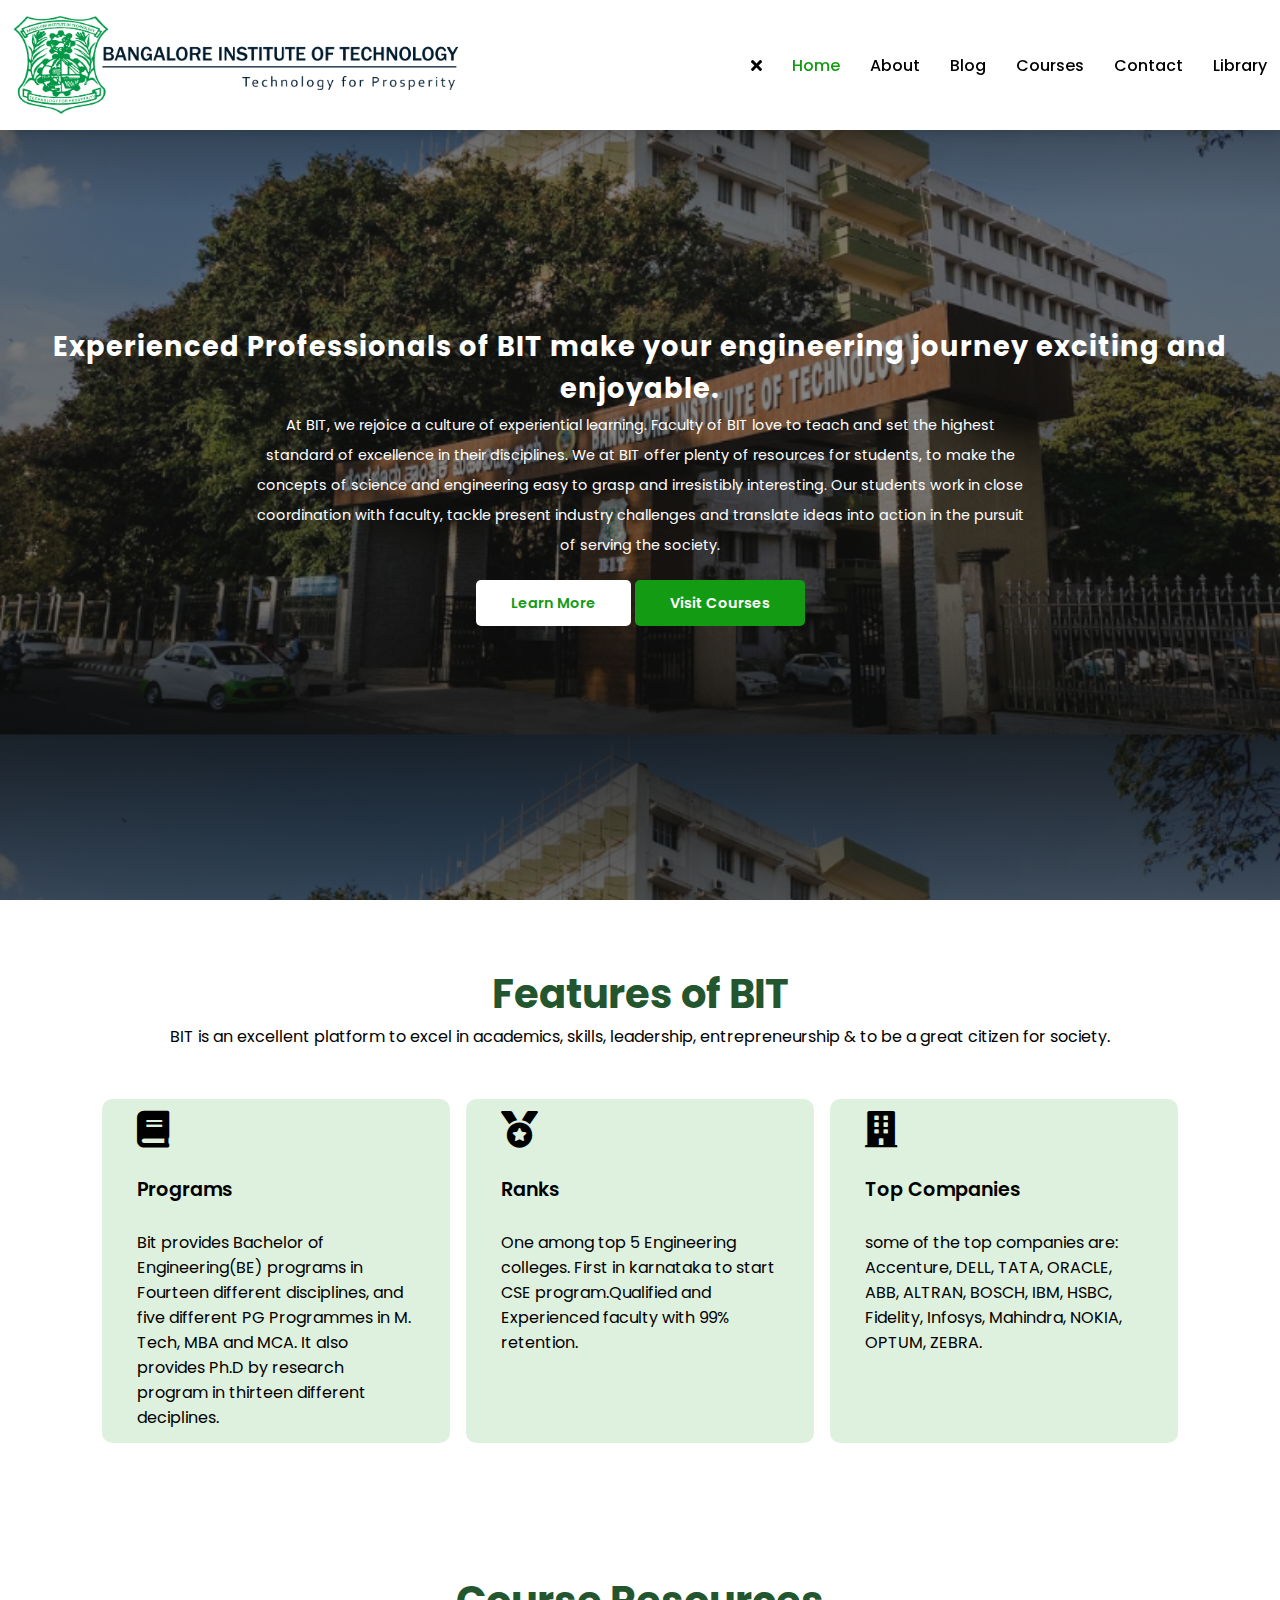
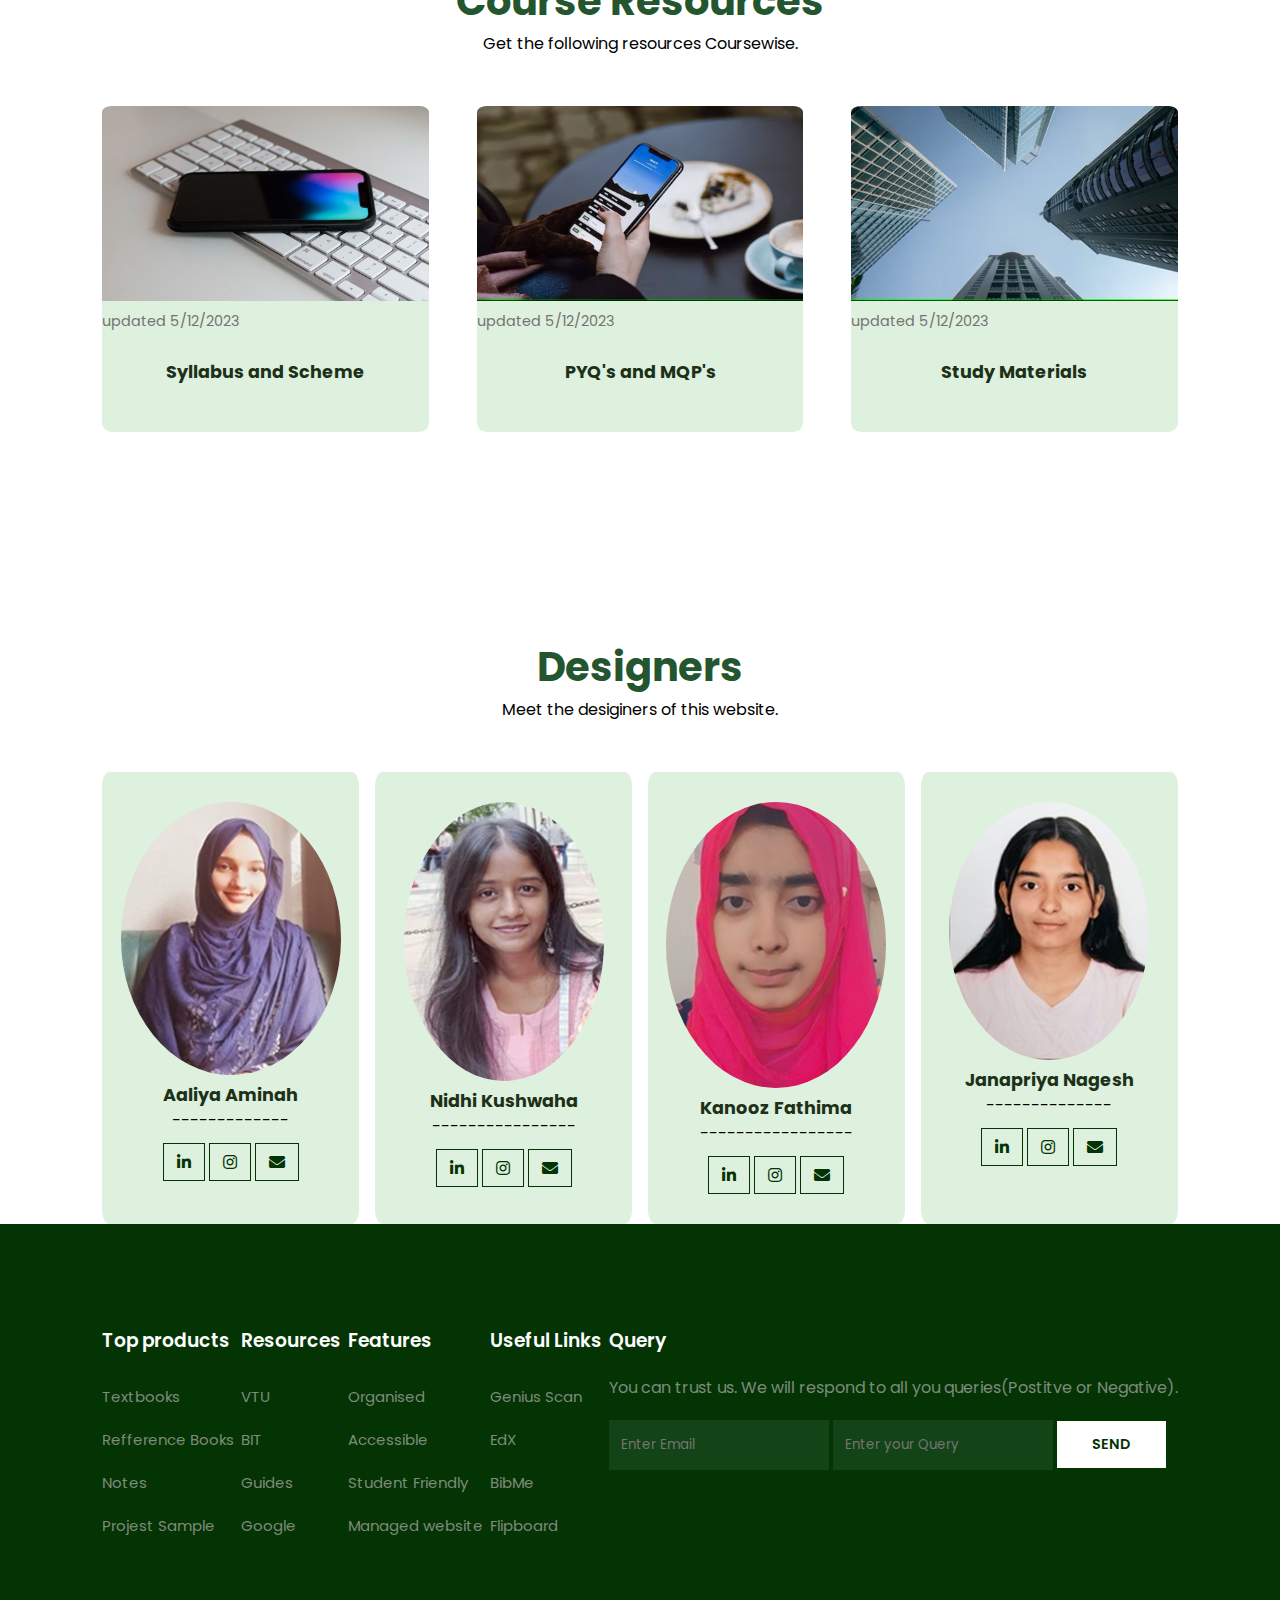
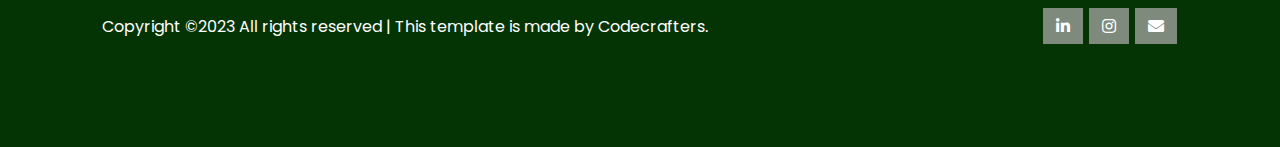
<file: index.html>
<!DOCTYPE html>
<html lang="en">

    <head>
        <meta charset="UTF-8">
        <meta http-equiv="X-UA-Compatible" content="IE=edge">
        <meta name="viewport" content="width=device-width, initial-scale=1.0">
        <title>BIT for students</title>

        <link rel="stylesheet" href="https://pro.fontawesome.com/releases/v5.10.0/css/all.css" />

        <link rel="stylesheet" href="style.css">

        <script src="https://code.jquery.com/jquery-3.6.0.min.js"
            integrity="sha256-/xUj+3OJU5yExlq6GSYGSHk7tPXikynS7ogEvDej/m4=" crossorigin="anonymous"></script>

    </head>

    <body>

        <!-- Navigation -->
        <nav>
            <img src="logo.png" alt="">
            <div class = "navigation">
                <ul>
                    <i id="menu-close" class="fas fa-times"></i>
                    <li><a class="active" href="#">Home</a></li>
                    <li><a href="about.html">About</a></li>
                    <li><a href="blog.html">Blog</a></li>
                    <li><a href="course.html">Courses</a></li>
                    <li><a href="contact.html">Contact</a></li>
                    <li><a href="library.html">Library</a></li>
                </ul>
            </div>
        </nav>

        <!-- Home -->

        <section id="Home">
            <h2>Experienced Professionals of BIT make your engineering journey exciting and enjoyable.</h2>
            <p>At BIT, we rejoice a culture of experiential learning. Faculty of BIT love to teach and set the highest standard of excellence in their disciplines. 
                We at BIT offer plenty of resources for students, to make the concepts of science and engineering easy to grasp and irresistibly interesting. 
                Our students work in close coordination with faculty, tackle present industry challenges and translate ideas into action in the pursuit of serving the society.</p>
            <div class="btn">
                <a class="white" href="https://bit-bangalore.edu.in/">Learn More</a>
                <a class="green" href = "course.html">Visit Courses</a>
            </div>    
        </section>

        <!-- features -->
        <section id="features">
            <h1>Features of BIT</h1>
            <p>BIT is an excellent platform to excel in academics, skills, leadership, entrepreneurship & to be a great citizen for society.</p>
            <div class="fea-base">
                <div class="fea-box">
                    <i class="fas fa-book"></i>
                    <h3>Programs</h3>
                    <p>Bit provides Bachelor of Engineering(BE) programs in Fourteen different disciplines, and five different PG Programmes in M. Tech, MBA and MCA. It also provides Ph.D by research program in thirteen different deciplines.</p>
                </div>
                <div class="fea-box">
                    <i class="fas fa-medal" ></i>
                    <h3>Ranks</h3>
                    <p>One among top 5 Engineering colleges. First in karnataka to start CSE program.Qualified and Experienced faculty with 99% retention. </p>
                </div>
                <div class="fea-box">
                    <i class="fas fa-building"></i>
                    <h3>Top Companies</h3>
                    <p>some of the top companies are: Accenture, DELL, TATA, ORACLE, ABB, ALTRAN, BOSCH, IBM, HSBC, Fidelity, Infosys, Mahindra, NOKIA, OPTUM, ZEBRA.</p>
                </div>
            </div>
        </section>

        <!-- Courses -->
        <section id="resource">
            <h1> Course Resources</h1>
            <p>Get the following resources Coursewise.</p>
            <div class="resource-box">
                <div class="resources">
                    <img src="syllabus1.png" alt="">
                    <div class="details">
                        <span>updated 5/12/2023</span>
                        <h6>Syllabus and Scheme</h6>
                    </div>
                </div>
                <div class="resources">
                    <img src="pyq1.png" alt="">
                    <div class="details">
                        <span>updated 5/12/2023</span>
                        <h6>PYQ's and MQP's</h6>
                    </div>
                </div>
                <div class="resources">
                    <img src="materials1.png" alt="">
                    <div class="details">
                        <span>updated 5/12/2023</span>
                        <h6>Study Materials</h6>
                    </div>
                </div>
            </div>
        </section>

        <!-- Registration -->

        <!-- Profiles -->
        <section id="experts">
            <h1>Designers</h1>
            <p>Meet the desiginers of this website.</p>
            <div class="expert-box">
                <div class="profile">
                    <img src="aliya.png.jpg" alt="">
                    <h6>Aaliya Aminah</h6>
                    <p>-------------</p>
                    <div class="pro-links">
                        <a href="https://www.linkedin.com/in/aaliya-aminah-9a5b83259?utm_source=share&utm_campaign=share_via&utm_content=profile&utm_medium=android_app"><i class="fab fa-linkedin-in"></i></a>
                        <a href="https://www.instagram.com/_aaliya.ahmed/"><i class="fab fa-instagram"></i></a>
                        <a href="aaliyaahmed004@gmail.com"><i class="fas fa-envelope"></i></a>
                    </div>
                </div>
                <div class="profile">
                    <img src="Nidhi.jpg" alt="">
                    <h6>Nidhi Kushwaha</h6>
                    <p>----------------</p>
                    <div class="pro-links">
                        <a href="https://www.linkedin.com/in/nidhi-kushwaha-825882259/"><i class="fab fa-linkedin-in"></i></a>
                        <a href="https://www.instagram.com/nid_hi__05/"><i class="fab fa-instagram"></i></a>
                        <a href="kushwahasunita873@gmail.com"><i class="fas fa-envelope"></i></a>
                    </div>
                </div>
                <div class="profile">
                    <img src="kanooz.jpg" alt="">
                    <h6>Kanooz Fathima</h6>
                    <p>-----------------</p>
                    <div class="pro-links">
                        <a href="https://www.linkedin.com/in/kanooz-fathima-97aa2a25b/"><i class="fab fa-linkedin-in"></i></a>
                        <a href="https://www.instagram.com/ka_nazzz/"><i class="fab fa-instagram"></i></a>
                        <a href="Kanoozfathima2403@gmail.com"><i class="fas fa-envelope"></i></a>
                    </div>
                </div>
                <div class="profile">
                    <img src="janapriya.jpg" alt="">
                    <h6>Janapriya Nagesh</h6>
                    <p>--------------</p>
                    <div class="pro-links">
                        <a href="https://www.linkedin.com/in/janapriya-nagesh-26bb0b261?utm_source=share&utm_campaign=share_via&utm_content=profile&utm_medium=android_app"><i class="fab fa-linkedin-in"></i></a>
                        <a href="https://www.instagram.com/janapriya.nag_/"><i class="fab fa-instagram"></i></a>
                        <a href="janapriyanag@gmail.com"><i class="fas fa-envelope"></i></a>
                    </div>
                </div>
            </div>
        </section>

        <!-- Footer -->
        <footer>
            <div class="footer-col">
                <h3>Top products</h3>
                <li>Textbooks</li>
                <li>Refference Books</li>
                <li>Notes</li>
                <li>Projest Sample</li>
            </div>
            <div class="footer-col">
                <h3>Resources</h3>
                <li>VTU</li>
                <li>BIT</li>
                <li>Guides</li>
                <li>Google</li>
            </div>
            <div class="footer-col">
                <h3>Features</h3>
                <li>Organised</li>
                <li>Accessible</li>
                <li>Student Friendly</li>
                <li>Managed website</li>
            </div>
            <div class="footer-col">
                <h3>Useful Links</h3>
                <a href="https://geniusscansdk.com/"><li>Genius Scan</li></a>
                <a href="https://www.edx.org/"><li>EdX</li></a>
                <a href="https://www.bibme.org/"><li>BibMe</li></a>
                <a href="https://flipboard.com/"><li>Flipboard</li></a>
            </div>
            <div class="footer-col">
                <h3>Query</h3>
                <p>You can trust us. We will respond to all you queries(Postitve or Negative).</p>
                <div class="email">
                    <form onsubmit="sendEmail(); reset(); return false;">
                        <input type="email" placeholder="Enter Email">
                        <input type="text" placeholder="Enter your Query">
                        <button type="submit" class="green">SEND</button>
                    </form>
                    
                </div>
            </div>
            <div class="copyright">
                <p>Copyright ©2023 All rights reserved | This template is made by Codecrafters. </p>
                <div class="pro-links">
                    <i class="fab fa-linkedin-in"></i>
                    <i class="fab fa-instagram"></i>
                    <i class="fas fa-envelope"></i>
                </div>
            </div>
        </footer>
        <script src="https://smtpjs.com/v3/smtp.js"></script>
        <script>
        function sendEmail(){
            Email.send({
                Host : "smtp.gmail.com",
                Username : "kushwahasunita873@gmail.com",
                Password : "Nerine_2005",
                To : "kushwahasunitakrdm@gmail.com",
                From : document.getElementById("email").value,
                Subject : "This is the subject",
                Body : "And this is the body"
            }).then(
            message => alert(message)
            );
        }
        </script>


    </body>

</html>
</file>
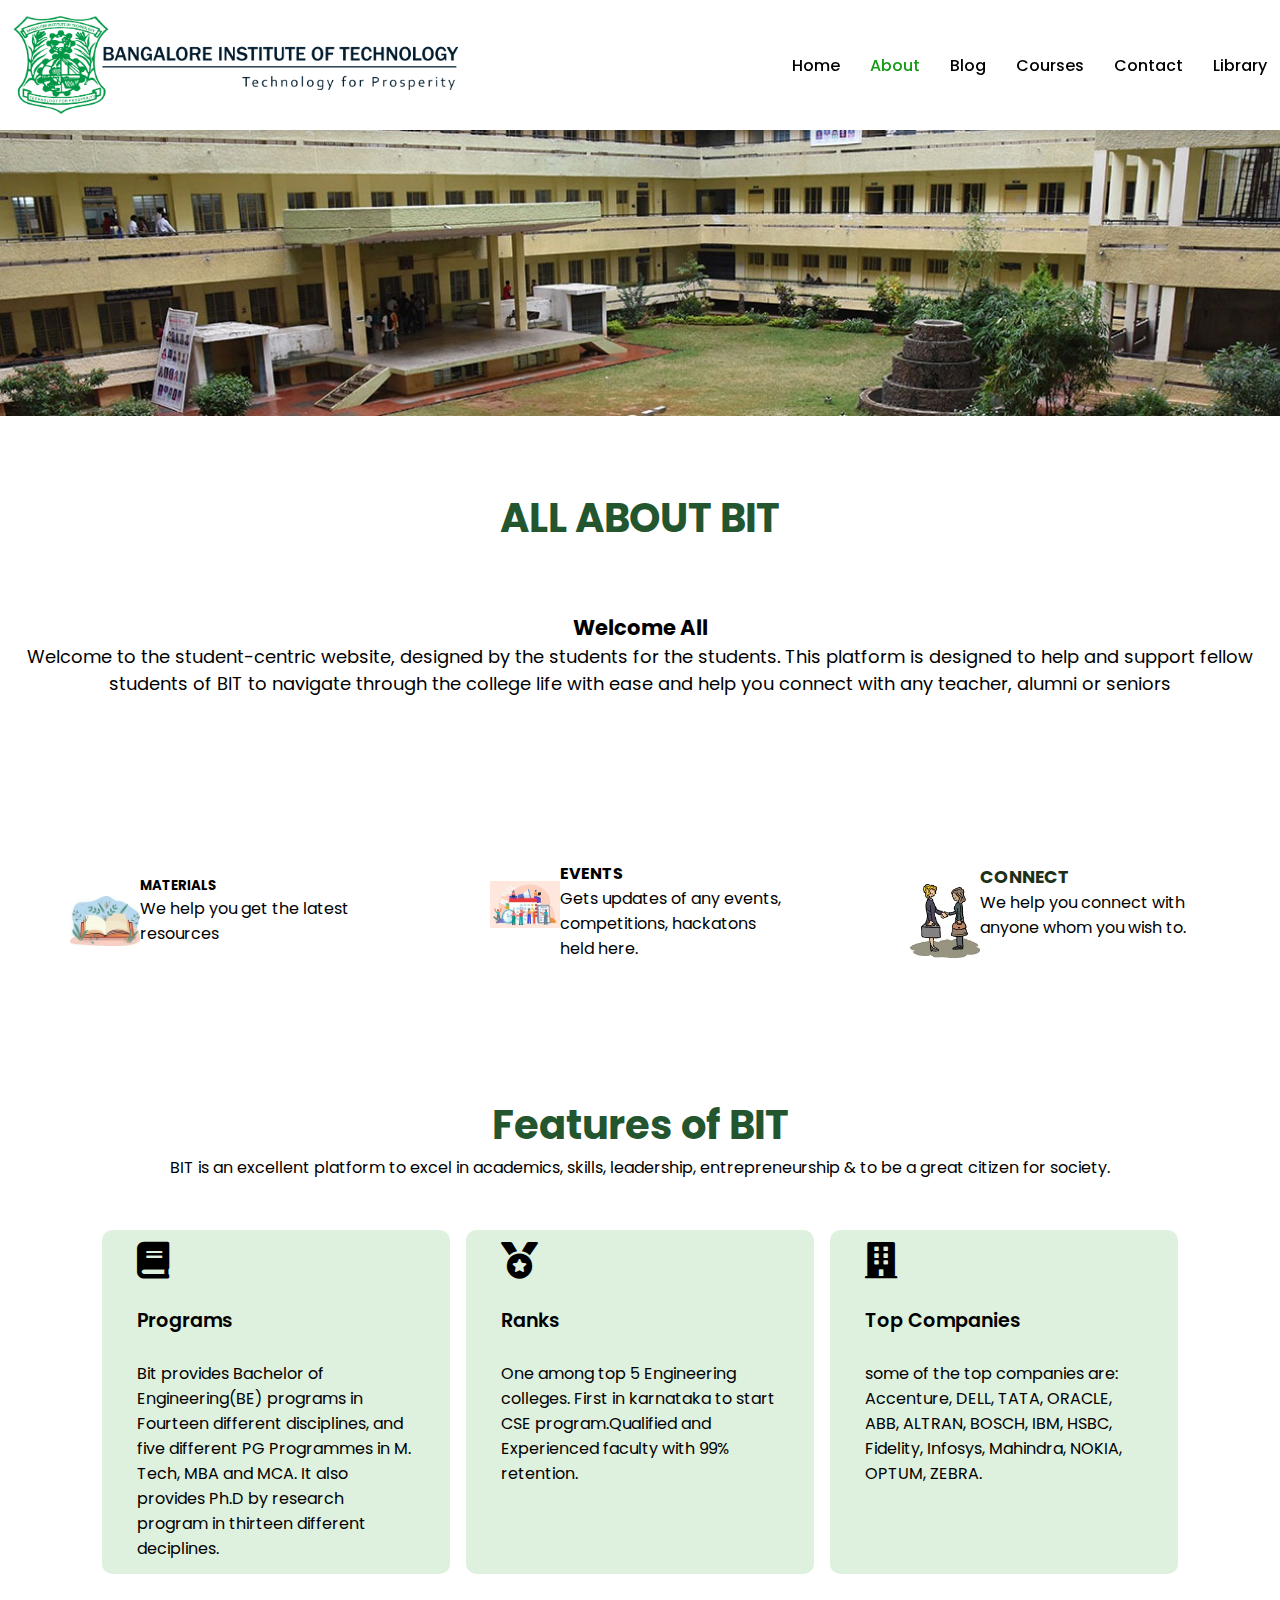
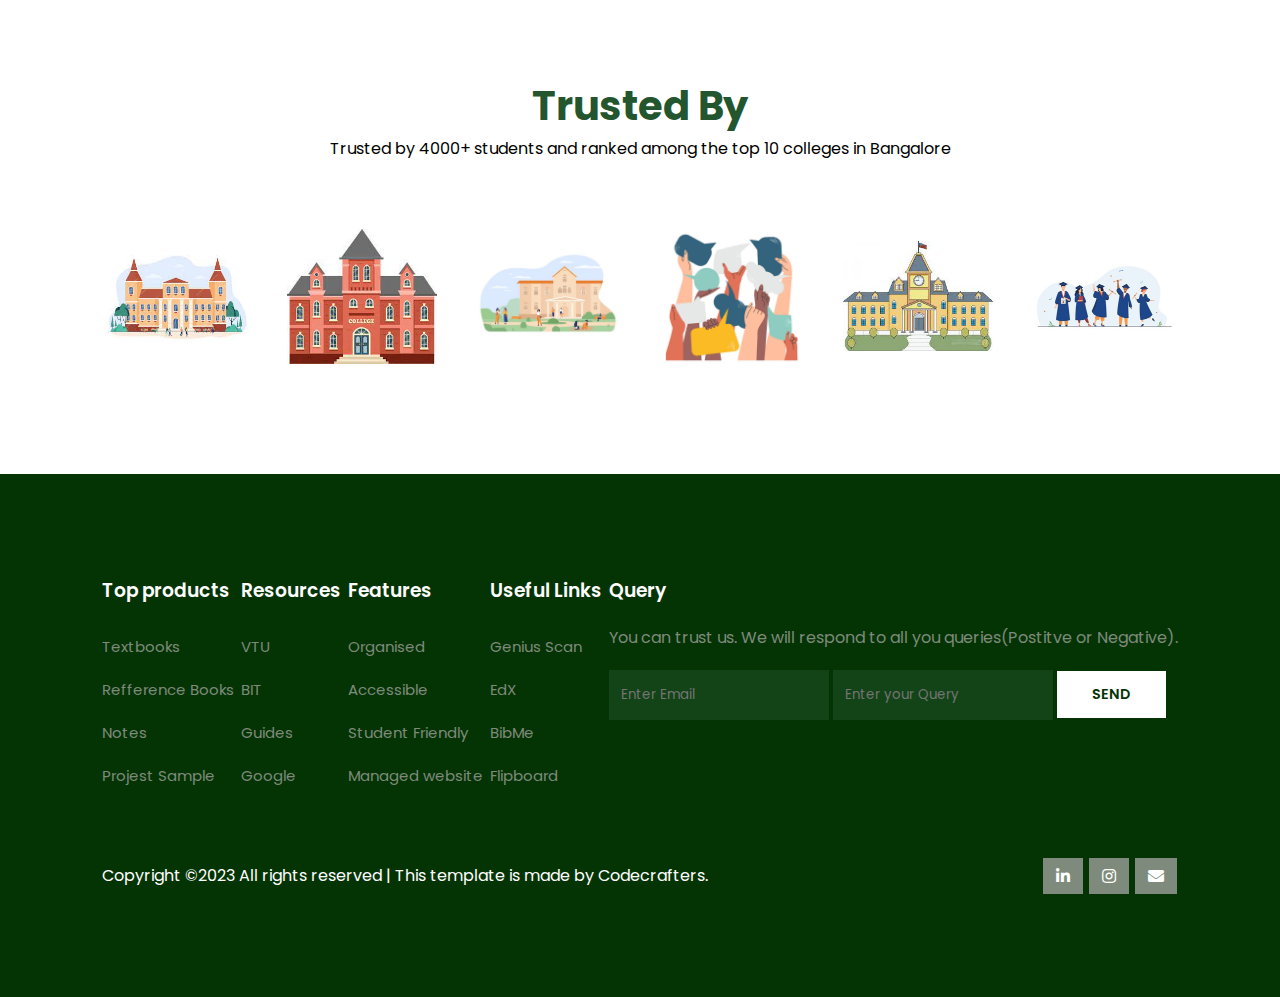
<file: about.html>
<!DOCTYPE html>
<html lang="en">

    <head>
        <meta charset="UTF-8">
        <meta http-equiv="X-UA-Compatible" content="IE=edge">
        <meta name="viewport" content="width=device-width, initial-scale=1.0">
        <title>BIT for students</title>

        <link rel="stylesheet" href="https://pro.fontawesome.com/releases/v5.10.0/css/all.css" />

        <link rel="stylesheet" href="style.css">

        <script src="https://code.jquery.com/jquery-3.6.0.min.js"
            integrity="sha256-/xUj+3OJU5yExlq6GSYGSHk7tPXikynS7ogEvDej/m4=" crossorigin="anonymous"></script>

    </head>

    <body>

        <!-- Navigation -->
        <nav>
            <img src="logo.png" alt="">
            <div class = "navigation">
                <ul>
                    <li><a href="index.html">Home</a></li>
                    <li><a class="active" href="about.html">About</a></li>
                    <li><a href="blog.html">Blog</a></li>
                    <li><a href="course.html">Courses</a></li>
                    <li><a href="contact.html">Contact</a></li>
                    <li><a href="library.html">Library</a></li>
                </ul>
            </div>
        </nav>

        <!-- Home -->

        <section id="About-Home">
            <h2> About BIT for Students</h2>
            <img src="bit.jpg" alt="">
           
        </section>

        <section id="ALL">
            <h1>ALL ABOUT BIT</h1>
            <h3> Welcome All</h3>
                <p>Welcome to the student-centric website,
                     designed by the students for the students. 
                     This platform is designed to help and 
                     support fellow students of BIT to navigate through the college 
                     life with ease and help you connect with any teacher, alumni or seniors</p>
        </section>

        <section id="about-container">
            <div class="about-fe">
                <img src="bookplant.jpg" alt="">
                <div class="fe-text">

                    <h5> MATERIALS</h5>
                    <p>We help you get the latest resources</p>
                </div>
            </div>
            <div class="about-fe">
                <img src="events.jpg" alt="">
                <div class="fe-text">

                    <h4> EVENTS</h4>
                    <p> Gets updates of any events, competitions, hackatons held here.</p>
                </div>
            </div>
            <div class="about-fe">
                <img src="meet1.jpg" alt="">
                <div class="fe-text">

                    <h6> CONNECT</h6>
                    <p>We help you connect with anyone whom you wish to.</p>
                </div>
            </div>

            


        </section>

        <!-- features -->
        <section id="features">
            <h1>Features of BIT</h1>
            <p>BIT is an excellent platform to excel in academics, skills, leadership, entrepreneurship & to be a great citizen for society.</p>
            <div class="fea-base">
                <div class="fea-box">
                    <i class="fas fa-book"></i>
                    <h3>Programs</h3>
                    <p>Bit provides Bachelor of Engineering(BE) programs in Fourteen different disciplines, and five different PG Programmes in M. Tech, MBA and MCA. It also provides Ph.D by research program in thirteen different deciplines.</p>
                </div>
                <div class="fea-box">
                    <i class="fas fa-medal" ></i>
                    <h3>Ranks</h3>
                    <p>One among top 5 Engineering colleges. First in karnataka to start CSE program.Qualified and Experienced faculty with 99% retention. </p>
                </div>
                <div class="fea-box">
                    <i class="fas fa-building"></i>
                    <h3>Top Companies</h3>
                    <p>some of the top companies are: Accenture, DELL, TATA, ORACLE, ABB, ALTRAN, BOSCH, IBM, HSBC, Fidelity, Infosys, Mahindra, NOKIA, OPTUM, ZEBRA.</p>
                </div>
            </div>
        </section>

        
        <section id="trust">
            <h1>Trusted By</h1>
            <p>Trusted by 4000+ students and ranked among the top 10 colleges in Bangalore </p>
            <div class="trust-img">
                <img src="trust 1.jpg" alt="">
                <img src="trust 2.jpg" alt="">
                <img src="trust 3.jpg" alt="">
                <img src="trust 4.jpg" alt="">
                <img src="trust 5.jpg" alt="">
                <img src="trust 6.jpg" alt="">
                
            </div>
        </section>


        <!-- Registration -->

        <!-- Profiles -->
        <footer>
            <div class="footer-col">
                <h3>Top products</h3>
                <li>Textbooks</li>
                <li>Refference Books</li>
                <li>Notes</li>
                <li>Projest Sample</li>
            </div>
            <div class="footer-col">
                <h3>Resources</h3>
                <li>VTU</li>
                <li>BIT</li>
                <li>Guides</li>
                <li>Google</li>
            </div>
            <div class="footer-col">
                <h3>Features</h3>
                <li>Organised</li>
                <li>Accessible</li>
                <li>Student Friendly</li>
                <li>Managed website</li>
            </div>
            <div class="footer-col">
                <h3>Useful Links</h3>
                <a href="https://geniusscansdk.com/"><li>Genius Scan</li></a>
                <a href="https://www.edx.org/"><li>EdX</li></a>
                <a href="https://www.bibme.org/"><li>BibMe</li></a>
                <a href="https://flipboard.com/"><li>Flipboard</li></a>
            </div>
            <div class="footer-col">
                <h3>Query</h3>
                <p>You can trust us. We will respond to all you queries(Postitve or Negative).</p>
                <div class="email">
                    <form onsubmit="sendEmail(); reset(); return false;">
                        <input type="email" placeholder="Enter Email">
                        <input type="text" placeholder="Enter your Query">
                        <button type="submit" class="green">SEND</button>
                    </form>
                    
                </div>
            </div>
            <div class="copyright">
                <p>Copyright ©2023 All rights reserved | This template is made by Codecrafters. </p>
                <div class="pro-links">
                    <i class="fab fa-linkedin-in"></i>
                    <i class="fab fa-instagram"></i>
                    <i class="fas fa-envelope"></i>
                </div>
            </div>
        </footer>
        <script src="https://smtpjs.com/v3/smtp.js"></script>
        <script>
        function sendEmail(){
            Email.send({
                Host : "smtp.gmail.com",
                Username : "kushwahasunita873@gmail.com",
                Password : "Nerine_2005",
                To : "kushwahasunitakrdm@gmail.com",
                From : document.getElementById("email").value,
                Subject : "This is the subject",
                Body : "And this is the body"
            }).then(
            message => alert(message)
            );
        }
        </script>

    </body>

</html>
</file>
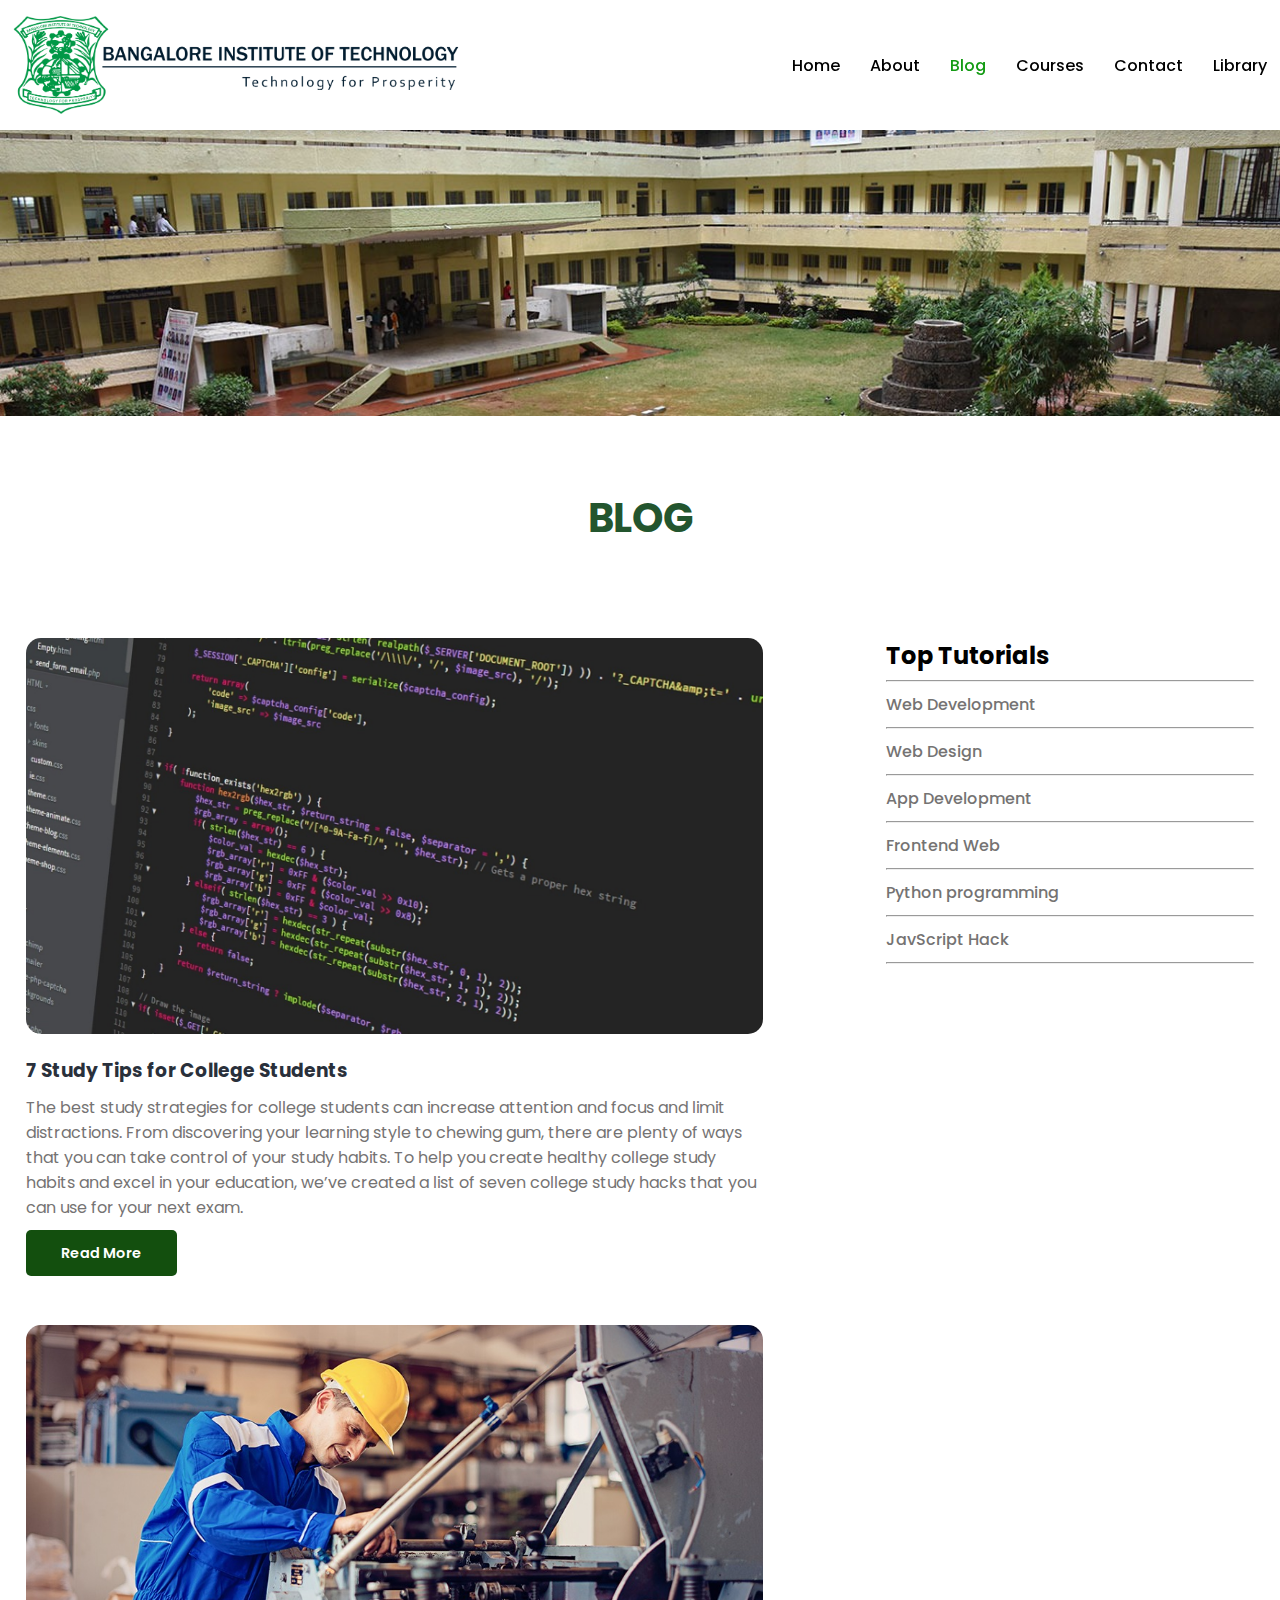
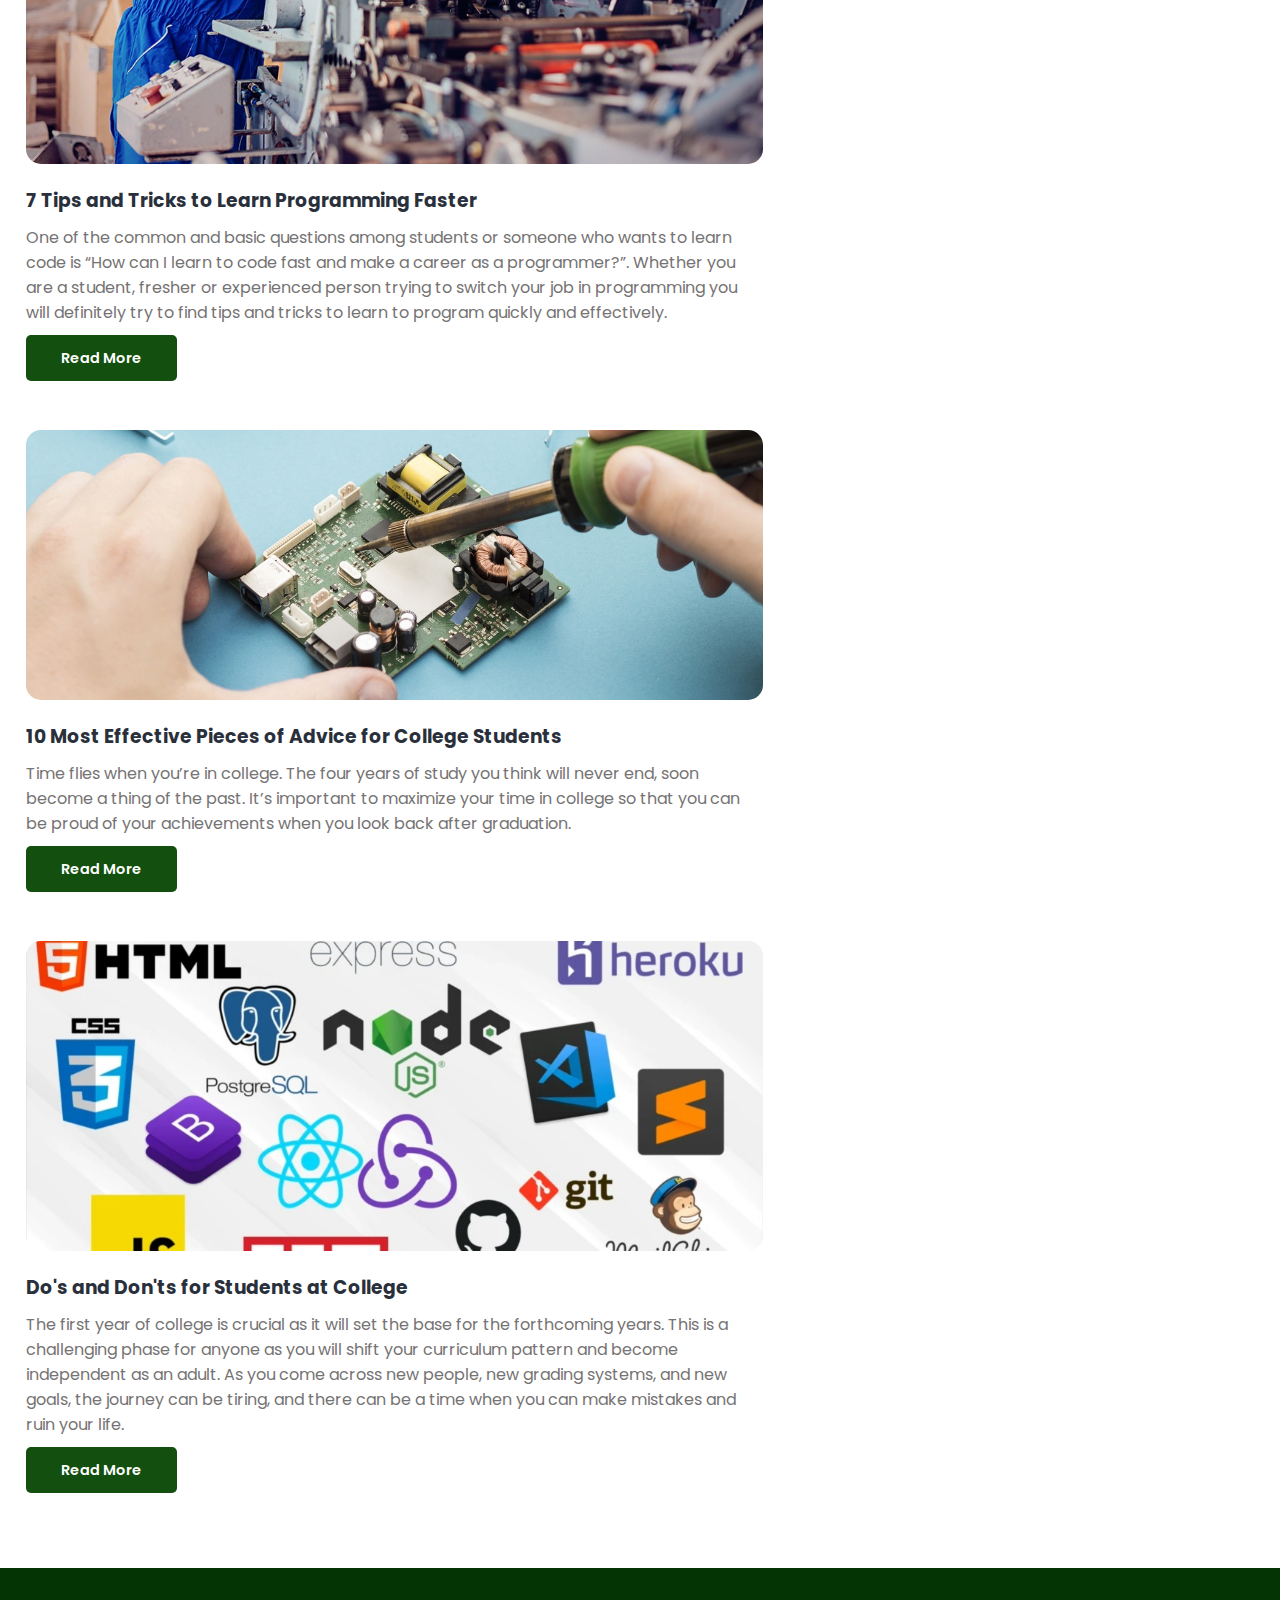
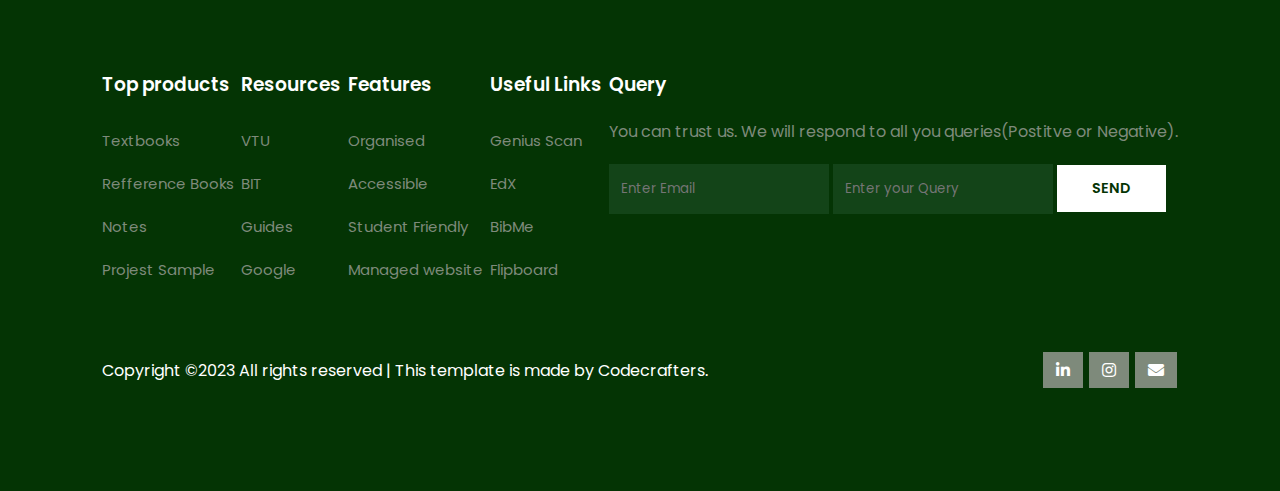
<file: blog.html>
<!DOCTYPE html>
<html lang="en">

    <head>
        <meta charset="UTF-8">
        <meta http-equiv="X-UA-Compatible" content="IE=edge">
        <meta name="viewport" content="width=device-width, initial-scale=1.0">
        <title>BIT for students</title>

        <link rel="stylesheet" href="https://pro.fontawesome.com/releases/v5.10.0/css/all.css" />

        <link rel="stylesheet" href="style.css">

        <script src="https://code.jquery.com/jquery-3.6.0.min.js"
            integrity="sha256-/xUj+3OJU5yExlq6GSYGSHk7tPXikynS7ogEvDej/m4=" crossorigin="anonymous"></script>

    </head>

    <body>

        <!-- Navigation -->
        <nav>
            <img src="logo.png" alt="">
            <div class = "navigation">
                <ul>
                    <li><a href="index.html">Home</a></li>
                    <li><a href="about.html">About</a></li>
                    <li><a class="active" href="blog.html">Blog</a></li>
                    <li><a href="course.html">Courses</a></li>
                    <li><a href="contact.html">Contact</a></li>
                    <li><a href="library.html">Library</a></li>
                </ul>
            </div>
        </nav>

        <!-- Home -->

        <section id="About-Home">
            <h2> About BIT for Students</h2>
            <img src="bit.jpg" alt="">
           
        </section>

        <section id="ALL">
            <h1>BLOG</h1>
        </section>

        <section id="blog-container">
            <div class="blogs">
                <div class="post">
                    <img src="blog1.jpg" alt="">
                    <h3>7 Study Tips for College Students</h3>
                    <p>The best study strategies for college students can increase attention and focus and limit distractions. 
                        From discovering your learning style to chewing gum, there are plenty of ways that you can take control 
                        of your study habits. To help you create healthy college study habits and excel in your education, 
                        we’ve created a list of seven college study hacks that you can use for your next exam. </p>
                    <a href="https://mwcc.edu/blog/study-hacks-for-college-students/">Read More </a>
                </div>

                <div class="post">
                    <img src="blog2.jpg" alt="">
                    <h3>7 Tips and Tricks to Learn Programming Faster</h3>
                    <p>One of the common and basic questions among students or someone who wants to learn code is 
                        “How can I learn to code fast and make a career as a programmer?”. Whether you are a student, 
                        fresher or experienced person trying to switch your job in programming you will definitely try to find tips 
                        and tricks to learn to program quickly and effectively.</p>
                    <a href="https://www.geeksforgeeks.org/7-tips-and-tricks-to-learn-programming-faster/">Read More </a>
                </div>

                <div class="post">
                    <img src="blog3.jpg" alt="">
                    <h3>10 Most Effective Pieces of Advice for College Students </h3>
                    <p>Time flies when you’re in college. The four years of study you think will never end, soon become a thing of the past. 
                        It’s important to maximize your time in college so that you can be proud of your achievements when you look back 
                        after graduation.</p>
                    <a href="https://www.uopeople.edu/blog/best-advice-for-college-students-you-need-to-know-about/">Read More </a>
                </div>

                <div class="post">
                    <img src="blog4.jpg" alt="">
                    <h3>Do's and Don'ts for Students at College​</h3>
                    <p>The first year of college is crucial as it will set the base for the forthcoming years. 
                        This is a challenging phase for anyone as you will shift your curriculum pattern and become independent as an adult. 
                        As you come across new people, new grading systems, and new goals, the journey can be tiring, and there can be a time 
                        when you can make mistakes and ruin your life.</p>
                    <a href="https://www.jaincollege.ac.in/blogs/dos-and-donts-for-students-at-college">Read More </a>
                </div>
            </div>

            <div class="cate">
                <h2>Top Tutorials</h2>
                <hr>
                <a href="https://www.geeksforgeeks.org/web-development/">Web Development</a>
                <hr>
                <a href="https://www.geeksforgeeks.org/web-design/">Web Design</a>
                <hr>
                <a href="https://www.geeksforgeeks.org/android-app-development-fundamentals-for-beginners/">App Development</a>
                <hr>
                <a href="https://www.geeksforgeeks.org/web-development/#front_dev">Frontend Web </a>
                <hr>
                <a href="https://www.geeksforgeeks.org/python-programming-language/">Python programming</a>
                <hr>
                <a href="https://www.geeksforgeeks.org/javascript/">JavScript Hack</a>
                <hr>
            </div>

        </section>


            


    

        <!-- Registration -->

        <!-- Profiles -->

        <!-- Footer -->
        <footer>
            <div class="footer-col">
                <h3>Top products</h3>
                <li>Textbooks</li>
                <li>Refference Books</li>
                <li>Notes</li>
                <li>Projest Sample</li>
            </div>
            <div class="footer-col">
                <h3>Resources</h3>
                <li>VTU</li>
                <li>BIT</li>
                <li>Guides</li>
                <li>Google</li>
            </div>
            <div class="footer-col">
                <h3>Features</h3>
                <li>Organised</li>
                <li>Accessible</li>
                <li>Student Friendly</li>
                <li>Managed website</li>
            </div>
            <div class="footer-col">
                <h3>Useful Links</h3>
                <a href="https://geniusscansdk.com/"><li>Genius Scan</li></a>
                <a href="https://www.edx.org/"><li>EdX</li></a>
                <a href="https://www.bibme.org/"><li>BibMe</li></a>
                <a href="https://flipboard.com/"><li>Flipboard</li></a>
            </div>
            <div class="footer-col">
                <h3>Query</h3>
                <p>You can trust us. We will respond to all you queries(Postitve or Negative).</p>
                <div class="email">
                    <form onsubmit="sendEmail(); reset(); return false;">
                        <input type="email" placeholder="Enter Email">
                        <input type="text" placeholder="Enter your Query">
                        <button type="submit" class="green">SEND</button>
                    </form>
                    
                </div>
            </div>
            <div class="copyright">
                <p>Copyright ©2023 All rights reserved | This template is made by Codecrafters. </p>
                <div class="pro-links">
                    <i class="fab fa-linkedin-in"></i>
                    <i class="fab fa-instagram"></i>
                    <i class="fas fa-envelope"></i>
                </div>
            </div>
        </footer>
        <script src="https://smtpjs.com/v3/smtp.js"></script>
        <script>
        function sendEmail(){
            Email.send({
                Host : "smtp.gmail.com",
                Username : "kushwahasunita873@gmail.com",
                Password : "Nerine_2005",
                To : "kushwahasunitakrdm@gmail.com",
                From : document.getElementById("email").value,
                Subject : "This is the subject",
                Body : "And this is the body"
            }).then(
            message => alert(message)
            );
        }
        </script>



    </body>

</html>
</file>
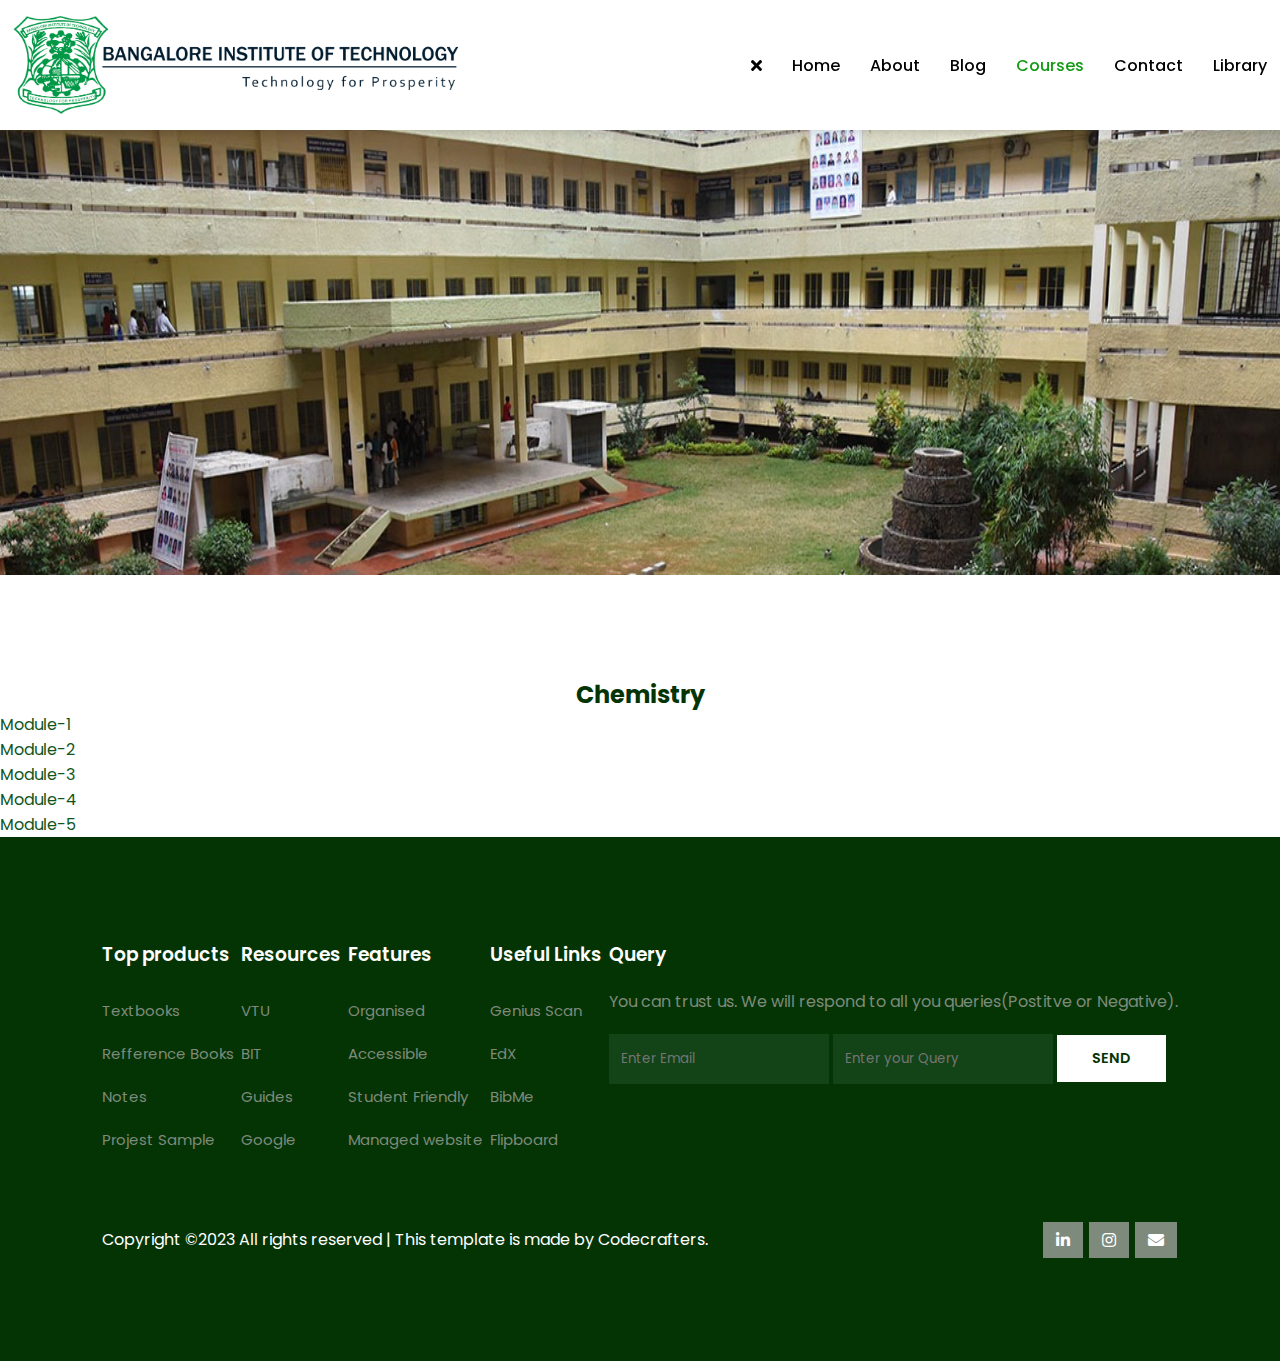
<file: chem.html>
<!DOCTYPE html>
<html lang="en">

    <head>
        <meta charset="UTF-8">
        <meta http-equiv="X-UA-Compatible" content="IE=edge">
        <meta name="viewport" content="width=device-width, initial-scale=1.0">
        <title>BIT for students</title>

        <link rel="stylesheet" href="https://pro.fontawesome.com/releases/v5.10.0/css/all.css" />

        <link rel="stylesheet" href="style.css">

        <script src="https://code.jquery.com/jquery-3.6.0.min.js"
            integrity="sha256-/xUj+3OJU5yExlq6GSYGSHk7tPXikynS7ogEvDej/m4=" crossorigin="anonymous"></script>

    </head>

    <body>

        <!-- Navigation -->
        <nav>
            <img src="logo.png" alt="">
            <div class = "navigation">
                <ul>
                    <i id="menu-close" class="fas fa-times"></i>
                    <li><a href="index.html">Home</a></li>
                    <li><a href="about.html">About</a></li>
                    <li><a href="blog.html">Blog</a></li>
                    <li><a class="active" href="course.html">Courses</a></li>
                    <li><a href="contact.html">Contact</a></li>
                    <li><a href="library.html">Library</a></li>
                </ul>
            </div>
        </nav>
        <section id="about-home">
            <h2>Get the materials for your course here</h2>
            <img src="bit.jpg" alt="">
        </section>
        <!--course-->
        <section id="course-inner">
                <h2>Chemistry</h2>
                    <div class="document">
                       <a href="https://drive.google.com/file/d/1AC8ngpBiQsAGV-mEiWas8Zm4BTBRI1_R/view?usp=drivesdk">Module-1</a><br> 
                       <a href="https://drive.google.com/file/d/1AFwVsDmM9NZH3a06bETNF5kMZuzSmdKQ/view?usp=drivesdk">Module-2</a><br>
                       <a href="https://drive.google.com/file/d/1A1XVP6YUDGcUwN6RaWPx8FnPXHglk3Ka/view?usp=drivesdk">Module-3</a><br>
                       <a href="https://drive.google.com/file/d/1ACmW44kemjA6WaZA-QuYisUvfD9V0OSY/view?usp=drivesdk">Module-4</a><br>
                       <a href="https://drive.google.com/file/d/19llJKSD3tr5UWUcp2dOp179sNkzx2EV5/view?usp=drivesdk">Module-5</a><br>
                    </div>
        </section>
        <!--footer-->
        <footer>
            <div class="footer-col">
                <h3>Top products</h3>
                <li>Textbooks</li>
                <li>Refference Books</li>
                <li>Notes</li>
                <li>Projest Sample</li>
            </div>
            <div class="footer-col">
                <h3>Resources</h3>
                <li>VTU</li>
                <li>BIT</li>
                <li>Guides</li>
                <li>Google</li>
            </div>
            <div class="footer-col">
                <h3>Features</h3>
                <li>Organised</li>
                <li>Accessible</li>
                <li>Student Friendly</li>
                <li>Managed website</li>
            </div>
            <div class="footer-col">
                <h3>Useful Links</h3>
                <a href="https://geniusscansdk.com/"><li>Genius Scan</li></a>
                <a href="https://www.edx.org/"><li>EdX</li></a>
                <a href="https://www.bibme.org/"><li>BibMe</li></a>
                <a href="https://flipboard.com/"><li>Flipboard</li></a>
            </div>
            <div class="footer-col">
                <h3>Query</h3>
                <p>You can trust us. We will respond to all you queries(Postitve or Negative).</p>
                <div class="email">
                    <form onsubmit="sendEmail(); reset(); return false;">
                        <input type="email" placeholder="Enter Email">
                        <input type="text" placeholder="Enter your Query">
                        <button type="submit" class="green">SEND</button>
                    </form>
                    
                </div>
            </div>
            <div class="copyright">
                <p>Copyright ©2023 All rights reserved | This template is made by Codecrafters. </p>
                <div class="pro-links">
                    <i class="fab fa-linkedin-in"></i>
                    <i class="fab fa-instagram"></i>
                    <i class="fas fa-envelope"></i>
                </div>
            </div>
        </footer>
        <script src="https://smtpjs.com/v3/smtp.js"></script>
        <script>
        function sendEmail(){
            Email.send({
                Host : "smtp.gmail.com",
                Username : "kushwahasunita873@gmail.com",
                Password : "Nerine_2005",
                To : "kushwahasunitakrdm@gmail.com",
                From : document.getElementById("email").value,
                Subject : "This is the subject",
                Body : "And this is the body"
            }).then(
            message => alert(message)
            );
        }
        </script>


    </body>

</html>
</file>
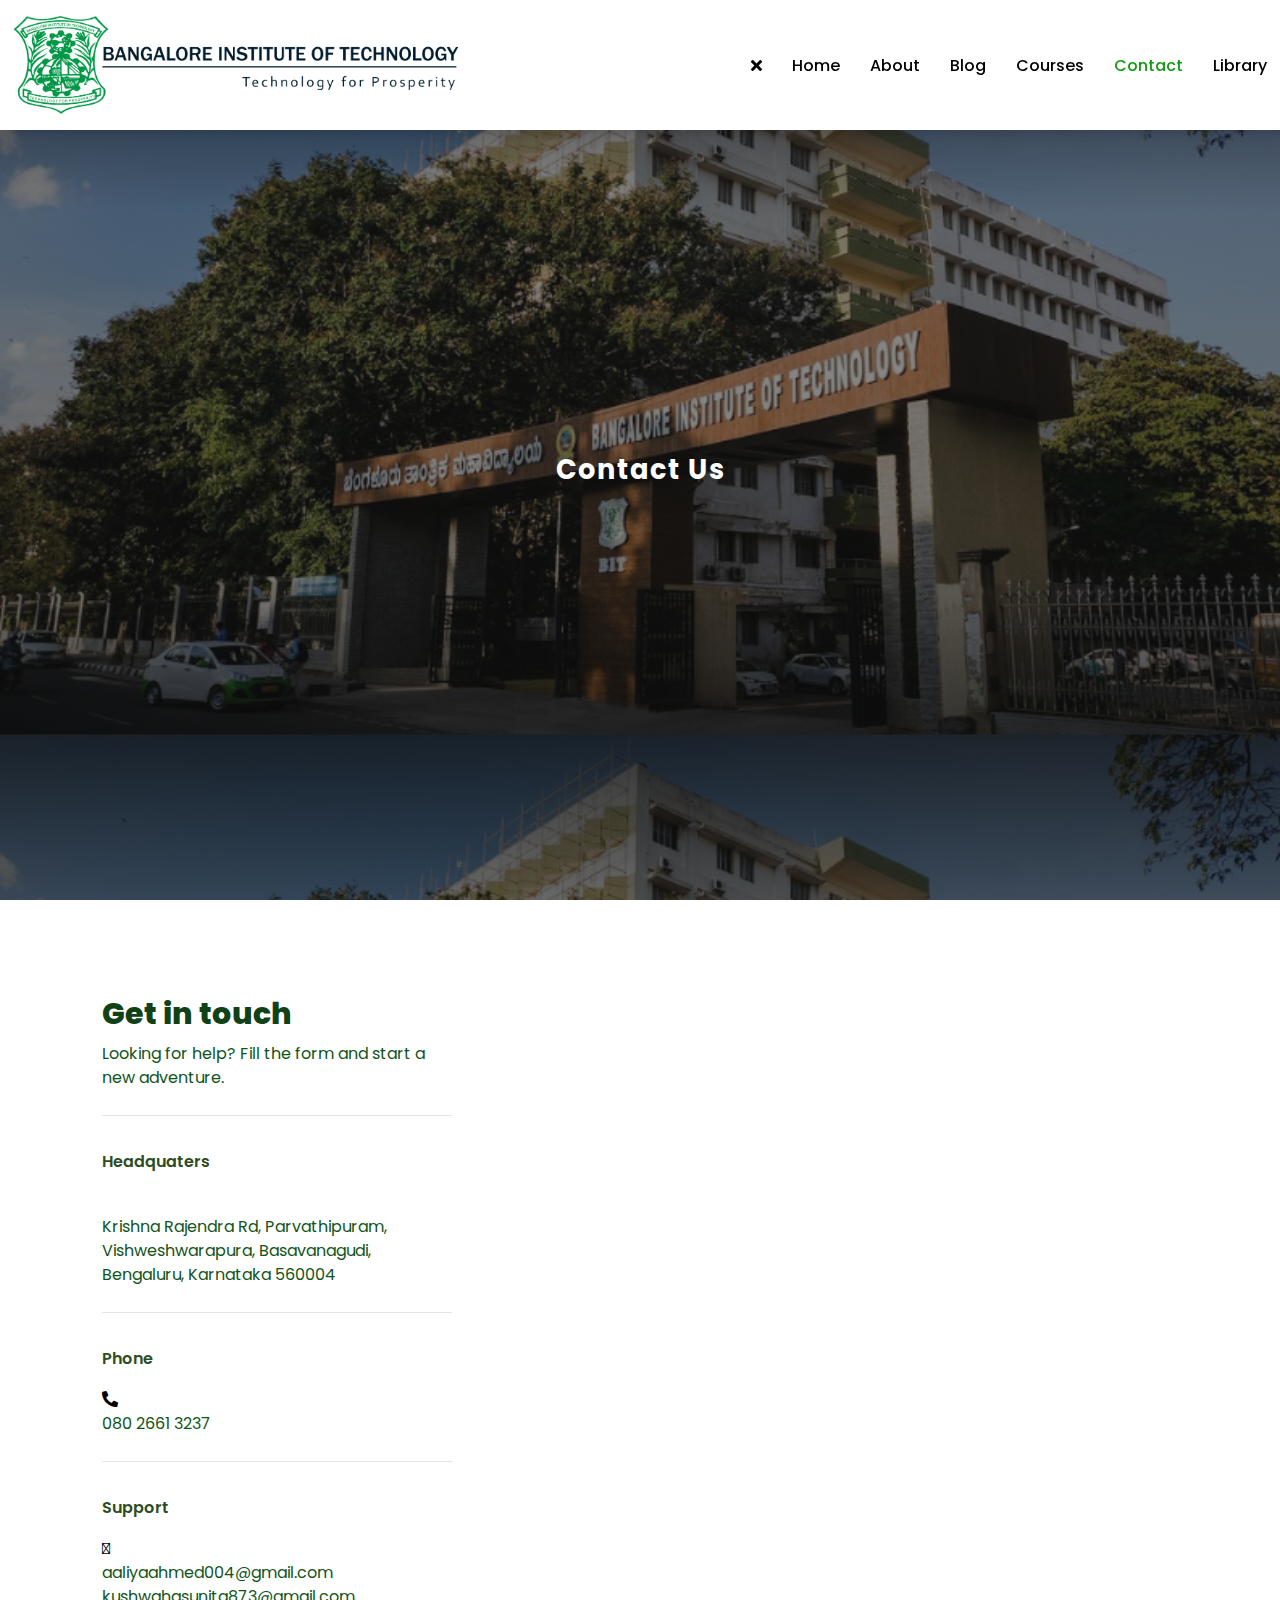
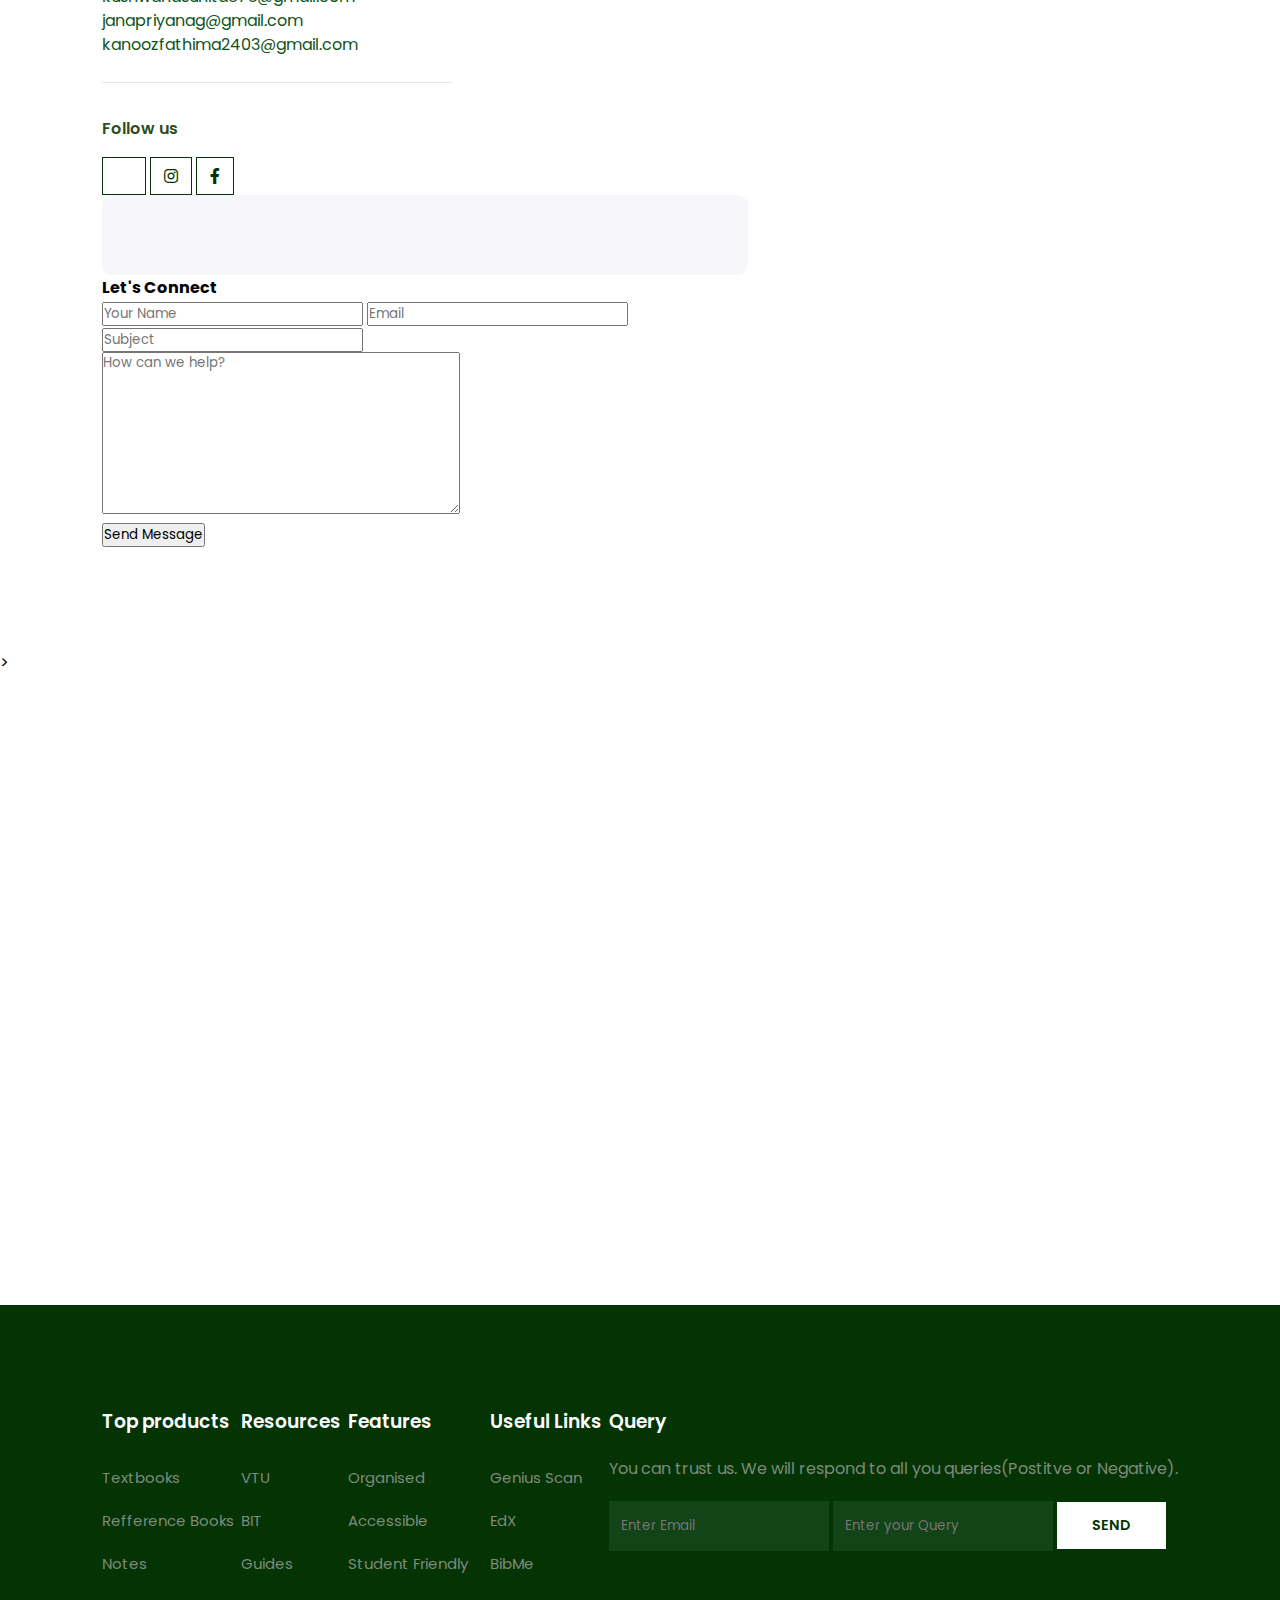
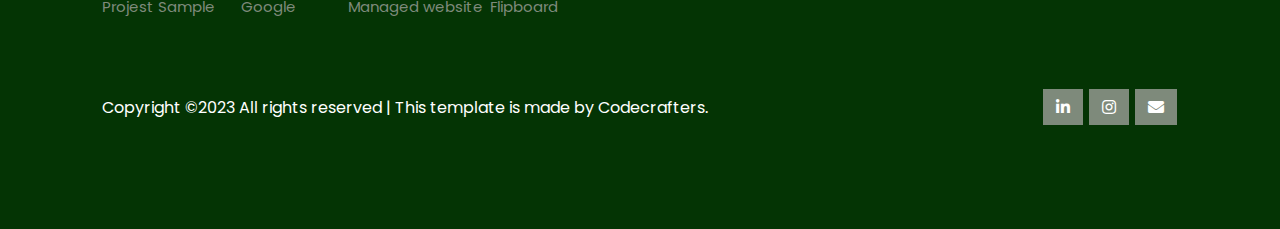
<file: contact.html>
<!DOCTYPE html>
<html lang="en">

    <head>
        <meta charset="UTF-8">
        <meta http-equiv="X-UA-Compatible" content="IE=edge">
        <meta name="viewport" content="width=device-width, initial-scale=1.0">
        <title>BIT for students</title>

        <link rel="stylesheet" href="https://pro.fontawesome.com/releases/v5.10.0/css/all.css" />

        <link rel="stylesheet" href="style.css">

        <script src="https://code.jquery.com/jquery-3.6.0.min.js"
            integrity="sha256-/xUj+3OJU5yExlq6GSYGSHk7tPXikynS7ogEvDej/m4=" crossorigin="anonymous"></script>

    </head>

    <body>

        <!-- Navigation -->
        <nav>
            <img src="logo.png" alt="">
            <div class = "navigation">
                <ul>
                    <i id="menu-close" class="fas fa-times"></i>
                    <li><a href="index.html">Home</a></li>
                    <li><a href="about.html">About</a></li>
                    <li><a href="blog.html">Blog</a></li>
                    <li><a href="course.html">Courses</a></li>
                    <li><a class="active" href="contact.html">Contact</a></li>
                    <li><a href="library.html">Library</a></li>
                </ul>
            </div>
        </nav>
        <section id="Home">
            <h2>Contact Us</h2>  
        </section>

        <section id="contact">
            <div class="getin">
                <h2>Get in touch</h2>
                <p>Looking for help? Fill the form and start a new adventure.</p>

                <div class="getin-details"></div>
                    <h3>Headquaters</h3>
                    <div>
                        <i class="far fa-home get"></i>
                        <p>Krishna Rajendra Rd, Parvathipuram, Vishweshwarapura, Basavanagudi, Bengaluru, Karnataka 560004</p>
                    </div>
                    <h3>Phone</h3>
                    <div>
                        <i class="fas fa-phone-alt  get"></i>
                        <p>
                            080 2661 3237</p>
                    </div>
                    <h3>Support</h3>
                    <div>
                        <i class="fal fa-envelope-open-text get"></i>
                        <p>
                            aaliyaahmed004@gmail.com <br> kushwahasunita873@gmail.com <br>
                            janapriyanag@gmail.com <br> kanoozfathima2403@gmail.com

                        </p>   
                    </div>
                    <h3>Follow us </h3>
                    <div class="pro-links">
                        <a href="https://bit-bangalore.edu.in/"><i class="fab fa-link"></i></a>
                        <a href="https://www.instagram.com/bitsince1979/"><i class="fab fa-instagram"></i></a>
                        <a href="https://www.facebook.com/bitsince1979"><i class="fab fa-facebook-f"></i></a>
                    </div> 
                </div>
            </div>

            <div class="form"></div>
                <h4>Let's Connect</h4>
                <div class="forms-row">
                    <input type="text" placeholder="Your Name">
                    <input type="text" placeholder="Email">
                </div>
                <div class="form-col">
                    <input type="text" placeholder="Subject">
                </div>
                <div class="form-col">
                    <textarea name="" id="" cols="30" rows="8" placeholder="How can we help?"></textarea>
                </div>
                <div class="form-col">
                    <button>Send Message</button>
                </div>
            </div> 
        </section>>

        <section id="map">
            <iframe src="https://www.google.com/maps/embed?pb=!1m18!1m12!1m3!1d497699.6983259305!2d77.63093950000001!3d12.953997400000002!2m3!1f0!2f0!3f0!3m2!1i1024!2i768!4f13.1!3m3!1m2!1s0x3bae1670c9b44e6d%3A0xf8dfc3e8517e4fe0!2sBengaluru%2C%20Karnataka!5e0!3m2!1sen!2sin!4v1702214334046!5m2!1sen!2sin" 
            style="border:0;" allowfullscreen="" loading="lazy" referrerpolicy="no-referrer-when-downgrade"></iframe>
        </section>
        <footer>
            <div class="footer-col">
                <h3>Top products</h3>
                <li>Textbooks</li>
                <li>Refference Books</li>
                <li>Notes</li>
                <li>Projest Sample</li>
            </div>
            <div class="footer-col">
                <h3>Resources</h3>
                <li>VTU</li>
                <li>BIT</li>
                <li>Guides</li>
                <li>Google</li>
            </div>
            <div class="footer-col">
                <h3>Features</h3>
                <li>Organised</li>
                <li>Accessible</li>
                <li>Student Friendly</li>
                <li>Managed website</li>
            </div>
            <div class="footer-col">
                <h3>Useful Links</h3>
                <a href="https://geniusscansdk.com/"><li>Genius Scan</li></a>
                <a href="https://www.edx.org/"><li>EdX</li></a>
                <a href="https://www.bibme.org/"><li>BibMe</li></a>
                <a href="https://flipboard.com/"><li>Flipboard</li></a>
            </div>
            <div class="footer-col">
                <h3>Query</h3>
                <p>You can trust us. We will respond to all you queries(Postitve or Negative).</p>
                <div class="email">
                    <form onsubmit="sendEmail(); reset(); return false;">
                        <input type="email" placeholder="Enter Email">
                        <input type="text" placeholder="Enter your Query">
                        <button type="submit" class="green">SEND</button>
                    </form>
                    
                </div>
            </div>
            <div class="copyright">
                <p>Copyright ©2023 All rights reserved | This template is made by Codecrafters. </p>
                <div class="pro-links">
                    <i class="fab fa-linkedin-in"></i>
                    <i class="fab fa-instagram"></i>
                    <i class="fas fa-envelope"></i>
                </div>
            </div>
        </footer>
        <script src="https://smtpjs.com/v3/smtp.js"></script>
        <script>
        function sendEmail(){
            Email.send({
                Host : "smtp.gmail.com",
                Username : "kushwahasunita873@gmail.com",
                Password : "Nerine_2005",
                To : "kushwahasunitakrdm@gmail.com",
                From : document.getElementById("email").value,
                Subject : "This is the subject",
                Body : "And this is the body"
            }).then(
            message => alert(message)
            );
        }
        </script>


    </body>

</html>
</file>
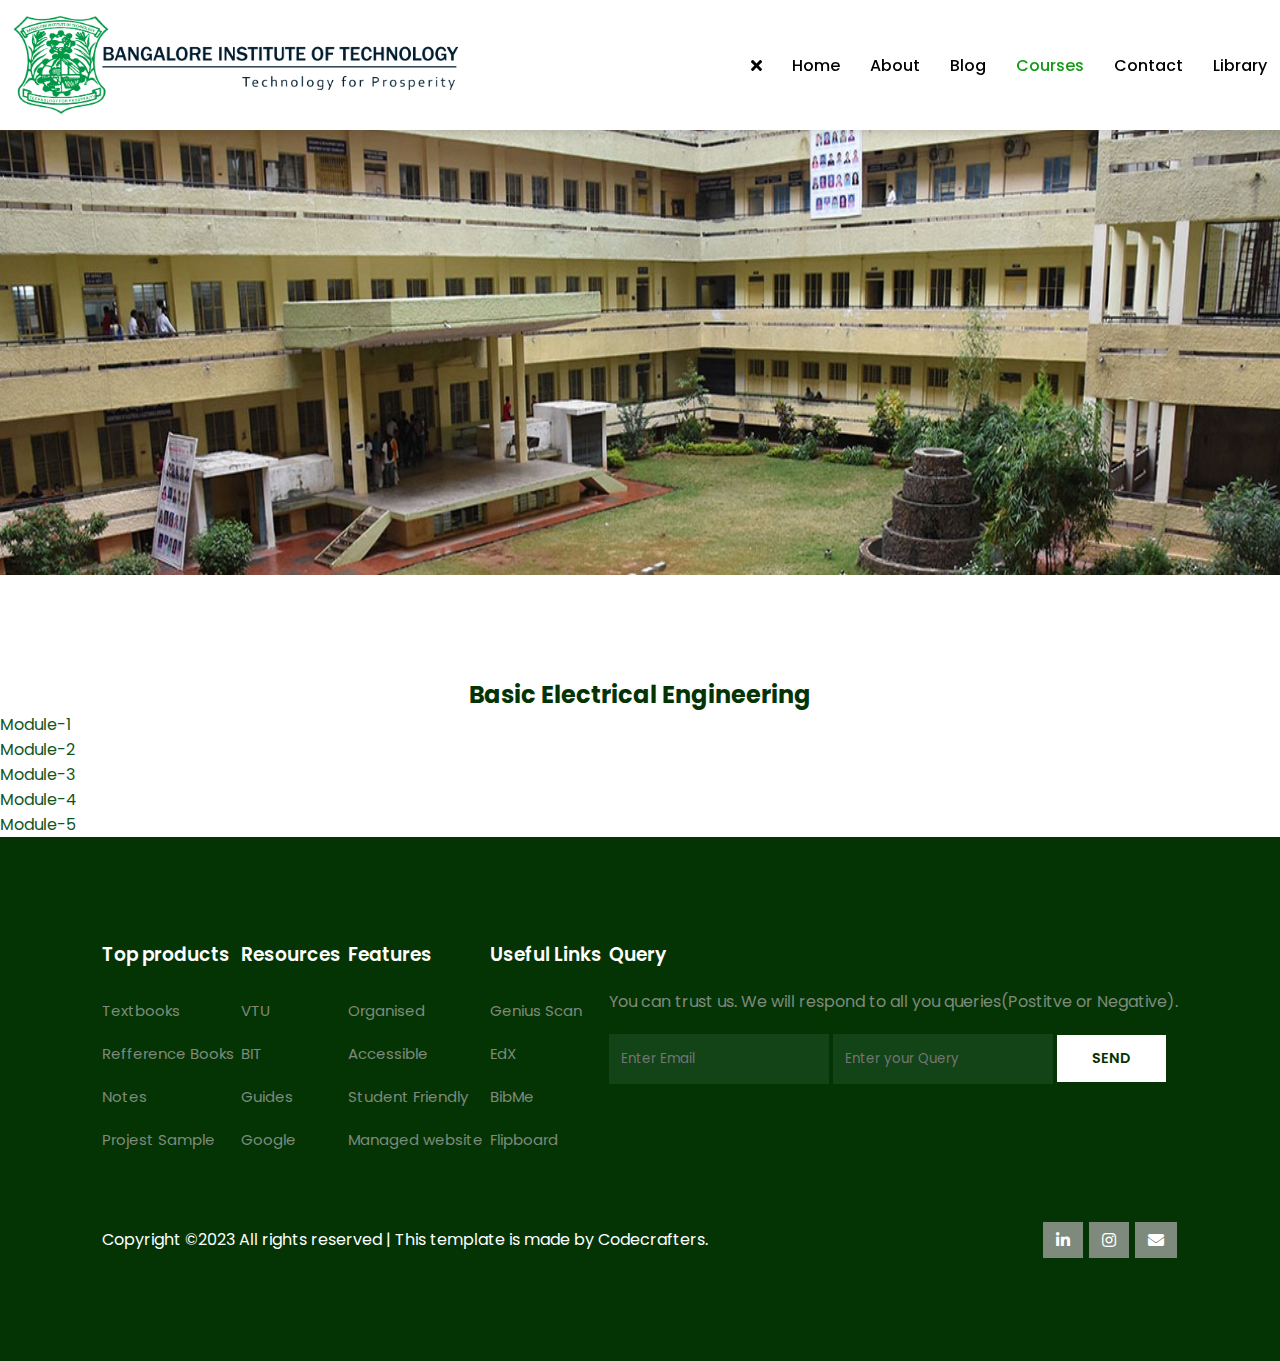
<file: ee.html>
<!DOCTYPE html>
<html lang="en">

    <head>
        <meta charset="UTF-8">
        <meta http-equiv="X-UA-Compatible" content="IE=edge">
        <meta name="viewport" content="width=device-width, initial-scale=1.0">
        <title>BIT for students</title>

        <link rel="stylesheet" href="https://pro.fontawesome.com/releases/v5.10.0/css/all.css" />

        <link rel="stylesheet" href="style.css">

        <script src="https://code.jquery.com/jquery-3.6.0.min.js"
            integrity="sha256-/xUj+3OJU5yExlq6GSYGSHk7tPXikynS7ogEvDej/m4=" crossorigin="anonymous"></script>

    </head>

    <body>

        <!-- Navigation -->
        <nav>
            <img src="logo.png" alt="">
            <div class = "navigation">
                <ul>
                    <i id="menu-close" class="fas fa-times"></i>
                    <li><a href="index.html">Home</a></li>
                    <li><a href="about.html">About</a></li>
                    <li><a href="blog.html">Blog</a></li>
                    <li><a class="active" href="course.html">Courses</a></li>
                    <li><a href="contact.html">Contact</a></li>
                    <li><a href="library.html">Library</a></li>
                </ul>
            </div>
        </nav>
        <section id="about-home">
            <h2>Get the materials for your course here</h2>
            <img src="bit.jpg" alt="">
        </section>
        <!--course-->
        <section id="course-inner">
                <h2>Basic Electrical Engineering</h2>
                    <div class="document">
                       <a href="https://drive.google.com/file/d/1949Bu8mwwbqPZ8fnnzn9PlpIG3REgwgc/view?usp=drivesdk">Module-1</a><br> 
                       <a href="https://drive.google.com/file/d/195UEhXN57hNDV5eKcgXvokroKAjAXuBL/view?usp=drivesdk">Module-2</a><br>
                       <a href="https://drive.google.com/file/d/10kmvaF3U4lQPcW3VfCa_P1ZDnNu48M1M/view?usp=drivesdk">Module-3</a><br>
                       <a href="https://drive.google.com/file/d/1PGDfAMGb2IQKkWHobhi2OEAQW72C9bdL/view?usp=drivesdk">Module-4</a><br>
                       <a href="https://drive.google.com/file/d/17qyl5nKG9ynxGM7xPy60_0W_mCan7HN6/view?usp=drivesdk">Module-5</a><br>
                    </div>
        </section>
        <!--footer-->
        <footer>
            <div class="footer-col">
                <h3>Top products</h3>
                <li>Textbooks</li>
                <li>Refference Books</li>
                <li>Notes</li>
                <li>Projest Sample</li>
            </div>
            <div class="footer-col">
                <h3>Resources</h3>
                <li>VTU</li>
                <li>BIT</li>
                <li>Guides</li>
                <li>Google</li>
            </div>
            <div class="footer-col">
                <h3>Features</h3>
                <li>Organised</li>
                <li>Accessible</li>
                <li>Student Friendly</li>
                <li>Managed website</li>
            </div>
            <div class="footer-col">
                <h3>Useful Links</h3>
                <a href="https://geniusscansdk.com/"><li>Genius Scan</li></a>
                <a href="https://www.edx.org/"><li>EdX</li></a>
                <a href="https://www.bibme.org/"><li>BibMe</li></a>
                <a href="https://flipboard.com/"><li>Flipboard</li></a>
            </div>
            <div class="footer-col">
                <h3>Query</h3>
                <p>You can trust us. We will respond to all you queries(Postitve or Negative).</p>
                <div class="email">
                    <form onsubmit="sendEmail(); reset(); return false;">
                        <input type="email" placeholder="Enter Email">
                        <input type="text" placeholder="Enter your Query">
                        <button type="submit" class="green">SEND</button>
                    </form>
                    
                </div>
            </div>
            <div class="copyright">
                <p>Copyright ©2023 All rights reserved | This template is made by Codecrafters. </p>
                <div class="pro-links">
                    <i class="fab fa-linkedin-in"></i>
                    <i class="fab fa-instagram"></i>
                    <i class="fas fa-envelope"></i>
                </div>
            </div>
        </footer>
        <script src="https://smtpjs.com/v3/smtp.js"></script>
        <script>
        function sendEmail(){
            Email.send({
                Host : "smtp.gmail.com",
                Username : "kushwahasunita873@gmail.com",
                Password : "Nerine_2005",
                To : "kushwahasunitakrdm@gmail.com",
                From : document.getElementById("email").value,
                Subject : "This is the subject",
                Body : "And this is the body"
            }).then(
            message => alert(message)
            );
        }
        </script>


    </body>

</html>
</file>
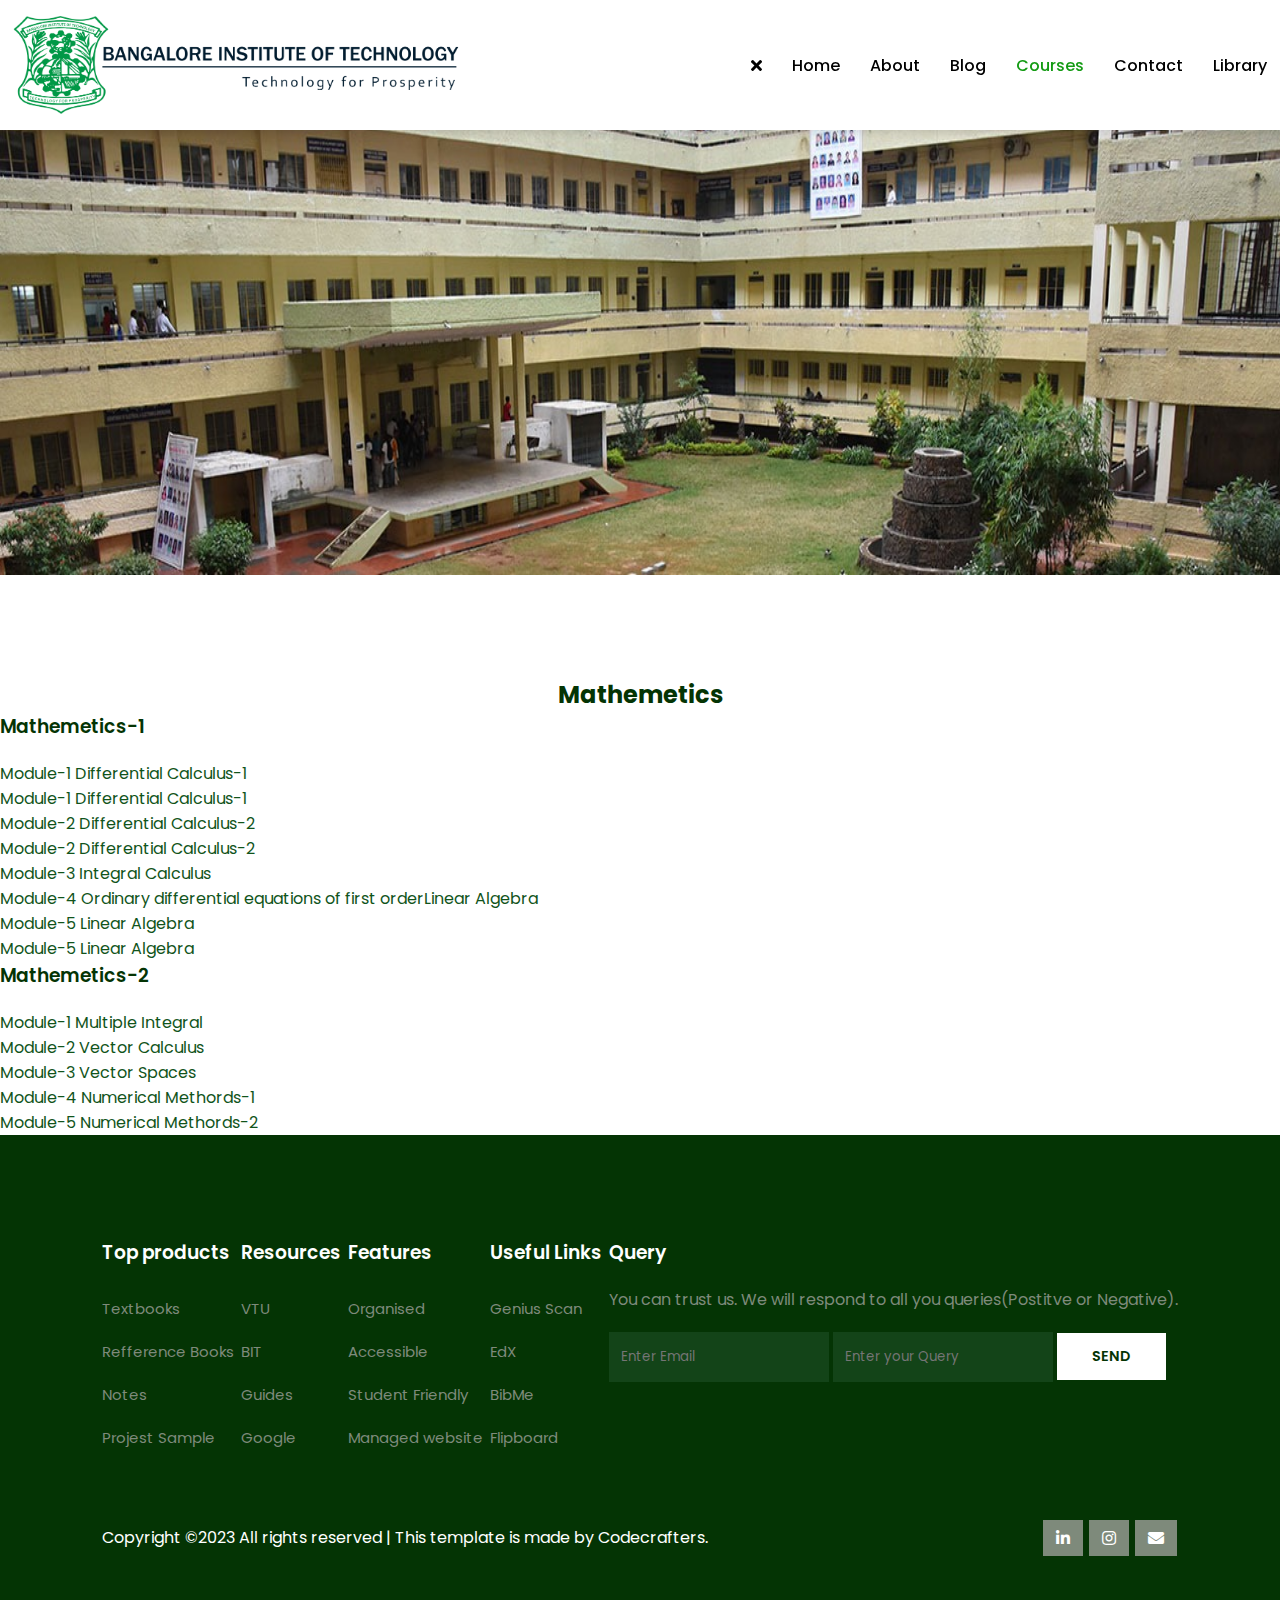
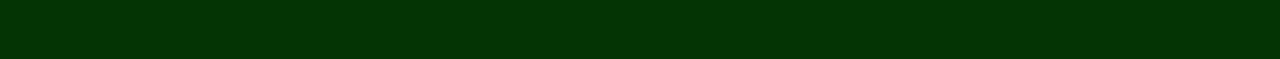
<file: math.html>
<!DOCTYPE html>
<html lang="en">

    <head>
        <meta charset="UTF-8">
        <meta http-equiv="X-UA-Compatible" content="IE=edge">
        <meta name="viewport" content="width=device-width, initial-scale=1.0">
        <title>BIT for students</title>

        <link rel="stylesheet" href="https://pro.fontawesome.com/releases/v5.10.0/css/all.css" />

        <link rel="stylesheet" href="style.css">

        <script src="https://code.jquery.com/jquery-3.6.0.min.js"
            integrity="sha256-/xUj+3OJU5yExlq6GSYGSHk7tPXikynS7ogEvDej/m4=" crossorigin="anonymous"></script>

    </head>

    <body>

        <!-- Navigation -->
        <nav>
            <img src="logo.png" alt="">
            <div class = "navigation">
                <ul>
                    <i id="menu-close" class="fas fa-times"></i>
                    <li><a href="index.html">Home</a></li>
                    <li><a href="about.html">About</a></li>
                    <li><a href="blog.html">Blog</a></li>
                    <li><a class="active" href="course.html">Courses</a></li>
                    <li><a href="contact.html">Contact</a></li>
                    <li><a href="library.html">Library</a></li>
                </ul>
            </div>
        </nav>
        <section id="about-home">
            <h2>Get the materials for your course here</h2>
            <img src="bit.jpg" alt="">
        </section>
        <!--course-->
        <section id="course-inner">
            <div class="overview">
                <h2>Mathemetics</h2>
                    <div class="document">
                        <h3>Mathemetics-1</h3>
                        <a href="https://drive.google.com/file/d/16E6dRhdbz7Nae8HKBmtogQHkf6ckl1im/view?usp=drivesdk">Module-1 Differential Calculus-1</a><br>
                        <a href="https://drive.google.com/file/d/1CDRPdqc66p-zf7qsuexDfKMQMGwC069U/view?usp=drivesdk">Module-1 Differential Calculus-1</a><br>
                        <a href="https://drive.google.com/file/d/1niaN1TW0A6sLF7znRhRdABIcmck_dLLp/view?usp=drivesdk">Module-2 Differential Calculus-2</a><br>
                        <a href="https://drive.google.com/file/d/16A7OkLu8qY7dDpulS3NmwCnKk_TkR61n/view?usp=drivesdk">Module-2 Differential Calculus-2</a><br>
                        <a href="https://drive.google.com/file/d/16EKf36lY-BTJwmLzCwXJ0XYx0nmlCpU3/view?usp=drivesdk">Module-3 Integral Calculus</a><br>
                        <a href="https://drive.google.com/file/d/16Q5H1fMgwSyVGVPPhHUtHpzDbI7VIH1J/view?usp=drivesdk">Module-4 Ordinary differential equations of first orderLinear Algebra</a><br>
                        <a href="https://drive.google.com/file/d/12ZEgBN61Zse4e_ltBpz32ekSY7ge3q9d/view?usp=drivesdk">Module-5 Linear Algebra</a><br>
                        <a href="https://drive.google.com/file/d/16CH4YzsEUp-7T5kyeU_LiPHV9UdUi3QI/view?usp=drivesdk">Module-5 Linear Algebra</a>
                        <h3>Mathemetics-2</h3>
                        <a href="https://drive.google.com/file/d/1bIcLL347aY3h6IjaKMkShmGB-rmIDOyi/view?usp=sharing">Module-1 Multiple Integral</a><br>
                        <a href="https://drive.google.com/file/d/1bK3mG5ndZjBggzQCtlOqUoCFuQuPFZJ9/view?usp=sharing">Module-2 Vector Calculus</a><br>
                        <a href="https://drive.google.com/file/d/1ijDEgmBWNOXZ-rkqXAi9p1N21lnSs4qq/view?usp=sharing">Module-3 Vector Spaces</a><br>
                        <a href="https://drive.google.com/file/d/1ajtFo86mDzeGDiHlqiG3FHDkT3qHGyDd/view?usp=sharing">Module-4 Numerical Methords-1</a><br>
                        <a href="https://drive.google.com/file/d/1ay_3PmvmGyTLh3DXagzFrdUirQW_N7TK/view?usp=sharing">Module-5 Numerical Methords-2</a>
                    </div>
            </div>
        </section>
        <!--footer-->
        <footer>
            <div class="footer-col">
                <h3>Top products</h3>
                <li>Textbooks</li>
                <li>Refference Books</li>
                <li>Notes</li>
                <li>Projest Sample</li>
            </div>
            <div class="footer-col">
                <h3>Resources</h3>
                <li>VTU</li>
                <li>BIT</li>
                <li>Guides</li>
                <li>Google</li>
            </div>
            <div class="footer-col">
                <h3>Features</h3>
                <li>Organised</li>
                <li>Accessible</li>
                <li>Student Friendly</li>
                <li>Managed website</li>
            </div>
            <div class="footer-col">
                <h3>Useful Links</h3>
                <a href="https://geniusscansdk.com/"><li>Genius Scan</li></a>
                <a href="https://www.edx.org/"><li>EdX</li></a>
                <a href="https://www.bibme.org/"><li>BibMe</li></a>
                <a href="https://flipboard.com/"><li>Flipboard</li></a>
            </div>
            <div class="footer-col">
                <h3>Query</h3>
                <p>You can trust us. We will respond to all you queries(Postitve or Negative).</p>
                <div class="email">
                    <form onsubmit="sendEmail(); reset(); return false;">
                        <input type="email" placeholder="Enter Email">
                        <input type="text" placeholder="Enter your Query">
                        <button type="submit" class="green">SEND</button>
                    </form>
                    
                </div>
            </div>
            <div class="copyright">
                <p>Copyright ©2023 All rights reserved | This template is made by Codecrafters. </p>
                <div class="pro-links">
                    <i class="fab fa-linkedin-in"></i>
                    <i class="fab fa-instagram"></i>
                    <i class="fas fa-envelope"></i>
                </div>
            </div>
        </footer>
        <script src="https://smtpjs.com/v3/smtp.js"></script>
        <script>
        function sendEmail(){
            Email.send({
                Host : "smtp.gmail.com",
                Username : "kushwahasunita873@gmail.com",
                Password : "Nerine_2005",
                To : "kushwahasunitakrdm@gmail.com",
                From : document.getElementById("email").value,
                Subject : "This is the subject",
                Body : "And this is the body"
            }).then(
            message => alert(message)
            );
        }
        </script>


    </body>

</html>
</file>
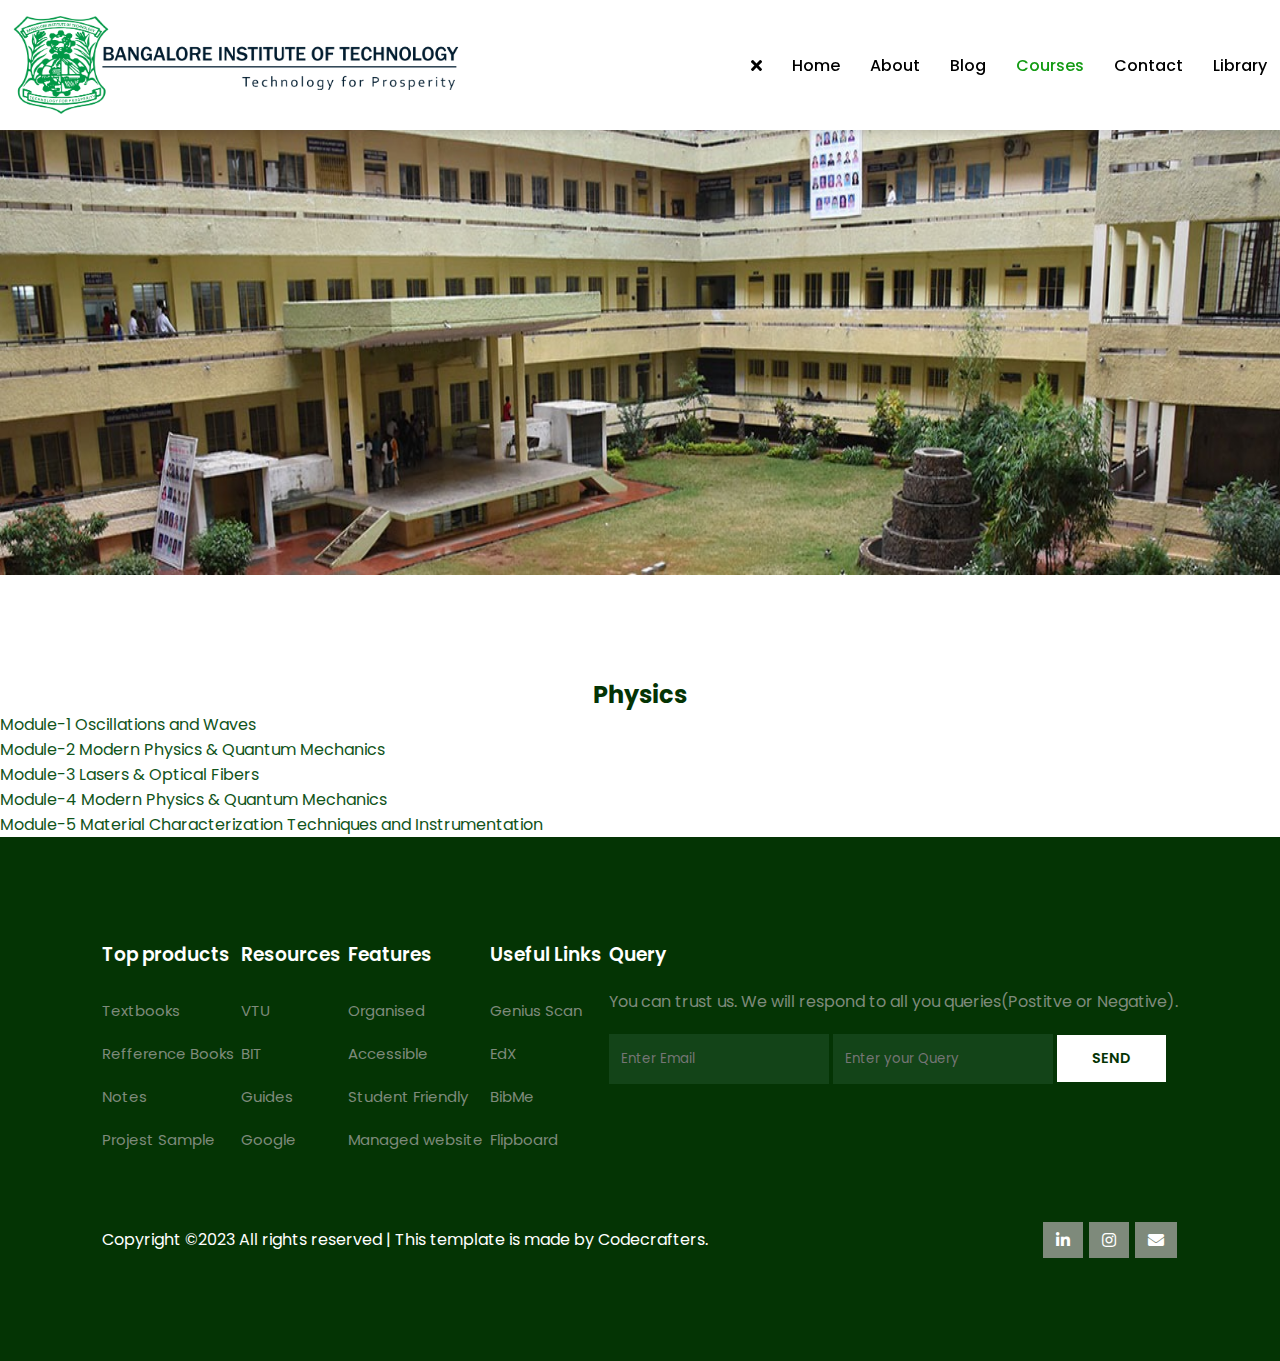
<file: phy.html>
<!DOCTYPE html>
<html lang="en">

    <head>
        <meta charset="UTF-8">
        <meta http-equiv="X-UA-Compatible" content="IE=edge">
        <meta name="viewport" content="width=device-width, initial-scale=1.0">
        <title>BIT for students</title>

        <link rel="stylesheet" href="https://pro.fontawesome.com/releases/v5.10.0/css/all.css" />

        <link rel="stylesheet" href="style.css">

        <script src="https://code.jquery.com/jquery-3.6.0.min.js"
            integrity="sha256-/xUj+3OJU5yExlq6GSYGSHk7tPXikynS7ogEvDej/m4=" crossorigin="anonymous"></script>

    </head>

    <body>

        <!-- Navigation -->
        <nav>
            <img src="logo.png" alt="">
            <div class = "navigation">
                <ul>
                    <i id="menu-close" class="fas fa-times"></i>
                    <li><a href="index.html">Home</a></li>
                    <li><a href="about.html">About</a></li>
                    <li><a href="blog.html">Blog</a></li>
                    <li><a class="active" href="course.html">Courses</a></li>
                    <li><a href="contact.html">Contact</a></li>
                    <li><a href="library.html">Library</a></li>
                </ul>
            </div>
        </nav>
        <section id="about-home">
            <h2>Get the materials for your course here</h2>
            <img src="bit.jpg" alt="">
        </section>
        <!--course-->
        <section id="course-inner">
                <h2>Physics</h2>
                    <div class="document">
                       <a href="https://drive.google.com/file/d/19zCHVtydybDXf5Iu1uPDD_soeHKhne3q/view?usp=drivesdk">Module-1 Oscillations and Waves</a><br> 
                       <a href="https://drive.google.com/file/d/1SS3lN_7KVLt-DFEIRDYCIh8BJWhiEQEI/view?usp=drivesdk">Module-2 Modern Physics & Quantum Mechanics</a><br>
                       <a href="https://drive.google.com/file/d/10Uxr_sekKFjtsYREEdg3OeNua1zelaRU/view?usp=drivesdk">Module-3 Lasers & Optical Fibers</a><br>
                       <a href="https://drive.google.com/file/d/1JUssxA_KjUmrQ6D-M99jh519QUQO-VRP/view?usp=drivesdk">Module-4 Modern Physics & Quantum Mechanics</a><br>
                       <a href="https://drive.google.com/file/d/1jYHre13Ze2-MfuYGyKwix_fPf7VN_QQi/view?usp=drivesdk">Module-5 Material Characterization Techniques and Instrumentation</a><br>
                    </div>
        </section>
        <!--footer-->
        <footer>
            <div class="footer-col">
                <h3>Top products</h3>
                <li>Textbooks</li>
                <li>Refference Books</li>
                <li>Notes</li>
                <li>Projest Sample</li>
            </div>
            <div class="footer-col">
                <h3>Resources</h3>
                <li>VTU</li>
                <li>BIT</li>
                <li>Guides</li>
                <li>Google</li>
            </div>
            <div class="footer-col">
                <h3>Features</h3>
                <li>Organised</li>
                <li>Accessible</li>
                <li>Student Friendly</li>
                <li>Managed website</li>
            </div>
            <div class="footer-col">
                <h3>Useful Links</h3>
                <a href="https://geniusscansdk.com/"><li>Genius Scan</li></a>
                <a href="https://www.edx.org/"><li>EdX</li></a>
                <a href="https://www.bibme.org/"><li>BibMe</li></a>
                <a href="https://flipboard.com/"><li>Flipboard</li></a>
            </div>
            <div class="footer-col">
                <h3>Query</h3>
                <p>You can trust us. We will respond to all you queries(Postitve or Negative).</p>
                <div class="email">
                    <form onsubmit="sendEmail(); reset(); return false;">
                        <input type="email" placeholder="Enter Email">
                        <input type="text" placeholder="Enter your Query">
                        <button type="submit" class="green">SEND</button>
                    </form>
                    
                </div>
            </div>
            <div class="copyright">
                <p>Copyright ©2023 All rights reserved | This template is made by Codecrafters. </p>
                <div class="pro-links">
                    <i class="fab fa-linkedin-in"></i>
                    <i class="fab fa-instagram"></i>
                    <i class="fas fa-envelope"></i>
                </div>
            </div>
        </footer>
        <script src="https://smtpjs.com/v3/smtp.js"></script>
        <script>
        function sendEmail(){
            Email.send({
                Host : "smtp.gmail.com",
                Username : "kushwahasunita873@gmail.com",
                Password : "Nerine_2005",
                To : "kushwahasunitakrdm@gmail.com",
                From : document.getElementById("email").value,
                Subject : "This is the subject",
                Body : "And this is the body"
            }).then(
            message => alert(message)
            );
        }
        </script>


    </body>

</html>
</file>
<file: style.css>
@import url("https://fonts.googleapis.com/css2?family=Poppins:wght@100;200;300;400;500;600;700;800;900&display=swap");
* {
  margin: 0;
  padding: 0;
  box-sizing: border-box;
  font-family: "Poppins", sans-serif;
}
html{
  scroll-behavior: smooth;
}
body {
  font-family: "Poppins", sans-serif;
}

/* Global Tags */

h1 {
  font-size: 2.5rem;
  font-weight: 700;
  color: rgb(35, 85, 46);
}

span {
  font-size: 0.9rem;
  color: #757373;
}

h6 {
  font-size: 1.1rem;
  color: rgb(28, 49, 24);
}

/* Navigation */
nav {
    position: fixed;
    width: 100%;
    background-color: white;
    display: flex;
    flex-direction: row;
    justify-content: space-between;
    align-items: center;
    padding: 1vw 1vw;
    box-shadow: 2px 2px 10px rgb(0, 0, 0,0.15);
}

nav img{
    width: 450px;
    cursor: pointer;
}

nav .navigation ul{
    display: flex;
    justify-content: flex-end;
    align-items: center;
}
nav .navigation ul li{
    list-style: none;
    margin-left: 30px;
}
nav .navigation ul li a {
    text-decoration: none;
    color: rgb(0, 0, 0);
    font-size: 16px;
    font-weight: 500;
    transition: 0.3s ease;
}
nav .navigation ul li a.active,
nav .navigation ul li a:hover{
    color: #149b14;
}
/* Home */
#Home {
  background-image: linear-gradient(rgba(27, 27, 27, 0.493), rgba(18, 19, 18, 0.57)), url("BIT\ \(1\).png");
  width: 100%;
  height: 100vh;
  background-size: 100%;
  display: flex;
  flex-direction: column;
  justify-content: center;
  text-align: center;
  padding-top: 40px;
}

#Home h2{
  color: white;
  font-size: 1.7rem;
  letter-spacing: 1px;
}

#Home p{
  width: 80%;
  color: white;
  font-size: 0.9rem;
  line-height: 30px;
  text-align: center;
  padding-left: 20vw;
}

#Home .btn{
  margin-top: 30px;
}

#Home a {
  text-decoration: none;
  font-size: 0.9rem;
  padding: 13px 35px;
  background-color: white;
  font-weight: 600;
  border-radius: 5px;
  transition: 0.3s ease;
}

#Home a.green {
  color: white;
  background-color: #149b14;
}

#Home a.green:hover {
  color: white;
  background-color: #043404;
}

#Home a.white {
  color: #149b14;
  background-color: white;
}

#Home a.white:hover {
  color: white;
  background-color: #043404;
}


/* features */
#features{
  padding: 5vw 8vw 0 8vw;
  text-align: center;
}

#features .fea-base {
  display: grid;
  grid-template-columns: repeat(auto-fit, minmax(320px, 1fr));
  grid-gap: 1rem;
  margin-top: 50px;
}
#features .fea-box{
  background-color: #def0de;
  text-align: start;
  border-radius: 3%;
}

#features .fea-box i{
  font-size: 2.3rem;
  padding: 13px 35px;
}

#features .fea-box h3{
  font-size: 1.2rem;
  font-weight: 600;
  padding: 13px 35px;
}

#features .fea-box p{
  font-size: 1rem;
  font-weight: 400;
  padding: 13px 35px;
}
/* course */
#resource {
  padding: 8vw 8vw 0 8vw;
  text-align: center;
}

#resource .resource-box{
  display: grid;
  grid-template-columns: repeat(auto-fit, minmax(320px, 1fr));
  grid-gap: 1rem;
  margin-top: 50px;
}
#resource .resource-box h6{
  text-align: center;
  padding-top: 2vw;
}

#resource .resources {
  text-align: start;
  background: #def0de;
  height: 100%;
  border-radius: 3%;
}
#resource .resources img{
  width: 100%;
  height: 60%;
  background-size: cover;
  background-position: center;
  border-top-right-radius: 3%;
  border-top-left-radius: 3%;
}
#resource .resources.details{
  padding: 15px 15px 0 15px ;
}

/* registration */

/* experts */
#experts {
  padding: 8vw 8vw 0 8vw;
  text-align: center;
}
#experts .expert-box {
  display: grid;
  grid-template-columns: repeat(auto-fit, minmax(250px, 1fr));
  grid-gap: 1rem;
  margin-top: 50px;
}
#experts .expert-box img {
  border-radius: 50%;
}
#experts .expert-box .profile{
  background: #def0de;
  padding: 30px 10px;
  border-radius: 3%;
}
.pro-links{
  margin-top: 10px;
}
.pro-links i{
  padding: 10px 13px;
  border: 1px solid #043404;
  cursor: pointer;
  transition: 0.3s ease;
  color: #043404;
}
.pro-links i:hover{
  background: #043404;
  color: white;
  border: 1px solid #043404;
  cursor: pointer;
}
/* footer */
footer{
  padding: 8vw;
  background-color: #043404;
  display: flex;
  justify-content: space-between;
  align-items: flex-start;
  flex-wrap: wrap;
  
}
footer .footer-col{
  padding-bottom: 40px;
}
footer h3{
  color: white;
  font-weight: 600;
  padding-bottom: 20px;
}
footer li{
  list-style: none;
  color: #7e8a7b;
  padding: 10px 0;
  font-size: 15px;
  text-decoration: none;
  cursor: pointer;
  transition: 0.3s ease;
}
footer a{
  text-decoration: none;
}
footer li:hover{
  color: white;
}
footer p{
  color: #7e8a7b;
}
footer .email{
  margin-top: 20px;
}
footer input{
  width: 220px;
  padding: 15px 12px;
  background:rgba(35, 85, 46, 0.504);
  border: none;
  outline: none;
  color: white;
}
footer .email button {
    text-decoration: none;
    font-size: 0.9rem;
    padding: 13px 35px;
    background-color: white;
    font-weight: 600;
    transition: 0.3s ease;
    border: none;
  }
  
  footer .email button.green {
    color: #043404;
    background-color: white;
}
  
footer .email button.green:hover {
    color: white;
    background-color: #149b14;
}
footer .copyright{
  margin-top: 20px;
  display: flex;
  justify-content: space-between;
  align-items: center;
  width: 100%;
  flex-wrap: wrap;
}
footer .copyright p{
  color: white;
}
footer .copyright .pro-links{
  margin-top: 0px;
}
footer .copyright .pro-links i{
  background-color: #7e8a7b;
  color: white;
}
footer .copyright .pro-links i:hover{
  background-color: #149b14;
  color: #043404;
}
/* About */
#About-Home {
  width: 100%;
  height :40vh ;
  background-size: cover ;
  display: flex ;
  flex-direction: column ;
  justify-content: center;
  text-align: center ;
  padding-top: 40px ;
}

#About-Home h2 {
  color: #fff;
  font-size: 2.2rem;
  letter-spacing: 1px;

}

#ALL {
  text-align: center;
  font-size: large;
  margin-top: 10%;
  margin-bottom: 5%;
}
#ALL h2{
  text-align: center;
  font-size: x-large;
  color: rgb(64, 117, 59);
}
#ALL h3{
  padding-top: 5vw;
}

#about-container {
  display: flex;
  align-items: center;
  padding: 10px
}


#about-container .about-fe {
  width: 60%;
  padding: 60px;
}

#about-container .about-fe {
  display: flex;
  flex-direction: row;
  align-items: flex-start;
  margin-top: 30px;
}


#about-container .about-fe img {
  width: 70px;
  size: 60px;
  background-size: cover;
  background-position: center;
  margin-top: 20px;
}

#trust {
  text-align: center;
  padding: 8vw;
}

#trust .trust-img {
  margin-top: 60px;
  display: flex;
  justify-content: space-between;
  align-items: center;
  }

#trust .trust-img img {
  width: 150px;
  height: auto;
}
/* Blog */
#blog-container {
  display: flex;
  align-items: flex-start;
  justify-content: space-between;
  padding: 2vw;
}

#blog-container .blogs {
  width: 60%;
}
#blog-container .blogs img {
  width: 100%;
  border-radius: 15px;
}

#blog-container .blogs .post{
  padding-bottom: 60px;
}

#blog-container .blogs .post h3 {
  color: #29303B;
  padding: 15px 0 10px 0;
}

#blog-container .blogs .post p {
  color: #757373;
  padding-bottom: 20px;
}

#blog-container .blogs .post a {
  text-decoration: none;
  font-size: 0.9rem;
  padding: 13px 35px;
  background-color: rgb(19, 79, 14);
  color: #fff;
  border-radius: 5px;
  font-weight: 600;
}

#blog-container .cate {
  width: 30%;
}

#blog-container .cate h2 {
  padding-bottom: 7px;
}

#blog-container .cate a {
  text-decoration: none;
  color: #757373;
  font-weight: 500;
  line-height: 45px;
  transition: 0.3s ease;
}
#blog-container .cate a:hover{
  color: #149b14;
}

/* Course_inner */
#resource {
  padding: 8vw 8vw 8vw 8vw;
  text-align: center;
}
#resource h1{
  padding-top: 2vw;
}

#resource .resource-box{
  display: grid;
  grid-template-columns: repeat(auto-fit, minmax(320px, 1fr));
  grid-gap: 3rem;
  margin-top: 50px;
  cursor: pointer;
}
#resource .resource-box h6{
  text-align: center;
  padding-top: 2vw;
  padding-bottom: 2vw;
}

#resource .resource{
  text-align: center;
  background: #def0de;
  height: 100%;
  border-radius: 3%;
}


#resource .resources.details{
  padding: 15px 15px 15px 15px ;
}
#about-home img{
  width: 100%;
  height :60vh ;
  background-size: cover;
  display: flex ;
  flex-direction: column ;
  justify-content: center;
  text-align: center ;
  padding-top: 40px;
}
#course-inner h2{
  text-align: center;
  font-size: x-large;
  color: #043404;
  padding-top: 8vw;
} 
#course-inner .document h3{
  color: #043404;
  font-weight: 600;
  padding-bottom: 20px;
}
#course-inner .document a{
  text-decoration: none;
  color: #11541b;
  text-align:start;
  transition: 0.2sec ease ;
}
#course-inner .document a:hover{
  color:#149b14;
}
/* contact */
#contact{
  padding: 8vw;
  justify-content: space-between;
  
}

#contact .getin{
  width: 350px;
}

#contact .getin h2{
  color: rgb(16, 65, 23);
  font-size: 30px;
  font-weight: 800;
  line-height: .8;
  margin-bottom: 16px;
}

#contact .getin p{
  color: #11541b;
  line-height: 24px;
  margin-bottom: 33px;
  padding-bottom: 25px;
  border-bottom: 1px solid #e5e4ed;
}

#contact .getin h3{
  color: #2c4d23;
  font-size: 16px;
  font-weight: 600;
  line-height: 26px;
  margin-bottom: 15px;
}


#contact .getin .getin-details div{
    display: flex;
}

#contact .getin .getin-details div .get{
  font-size: 16px;
  line-height: 22px;
  color: #45fc38;
  margin-right: 20px;

} 

#contact .getin .getin-details div p{
  font-size: 14px;
  border-bottom: none;
  line-height: 22px;
  margin-bottom: 15px;
} 

#contact .getin .getin-details pro-links i{
  margin-right: 8px;
}

#contact .form{
  width: 60%;
  background: #f7f6fa;
  padding: 40px;
  border-radius: 10px;

}

#contact .form h4{
  font-size: 24px;
  color:#254d23;
  line-height: 30px;
  margin-bottom: 80px;
}

#contact .form p{
  color: #697568;
  line-height: 24px;
  padding-bottom: 25px;
}

#contact .form .form-row{
  display: flex;
  justify-content: space-between;
  width: 100%;
}

#contact .form .form-row input{
  width: 48%;
  font-size: 14px;
  font-weight: 400;
  border-radius: 3px;
  border: none;
  background: #fff;
  color: #7d877c;
  outline: none;
  padding: 20px 30px;
  margin-bottom: 20px;
}   

#contact .form .form-column input,
#contact .form .form-column textarea{
  width: 100%;
  font-size: 14px;
  font-weight: 400;
  border-radius: 3px;
  border: none;
  background: #fff;
  color: #7d877c;
  outline: none;
  padding: 20px 30px;
  margin-bottom: 20px;
}   

#contact .form button{
  font-size: .9area;
  padding: 13px 25px;
  background: rgb(21, 100, 22);
  outline: none;
  border: none;
  font-weight: 600;
  cursor: pointer;
  color: #fff;
}

#map{
  width: 100%;
  height: 70vh;
}

#map iframe{
  width: 100%;
  height: 100%;
  margin-bottom:8vw;
  
}

/* responsive */

@media (max-width: 769px) {
}

@media (max-width: 475px) {
}
</file>
